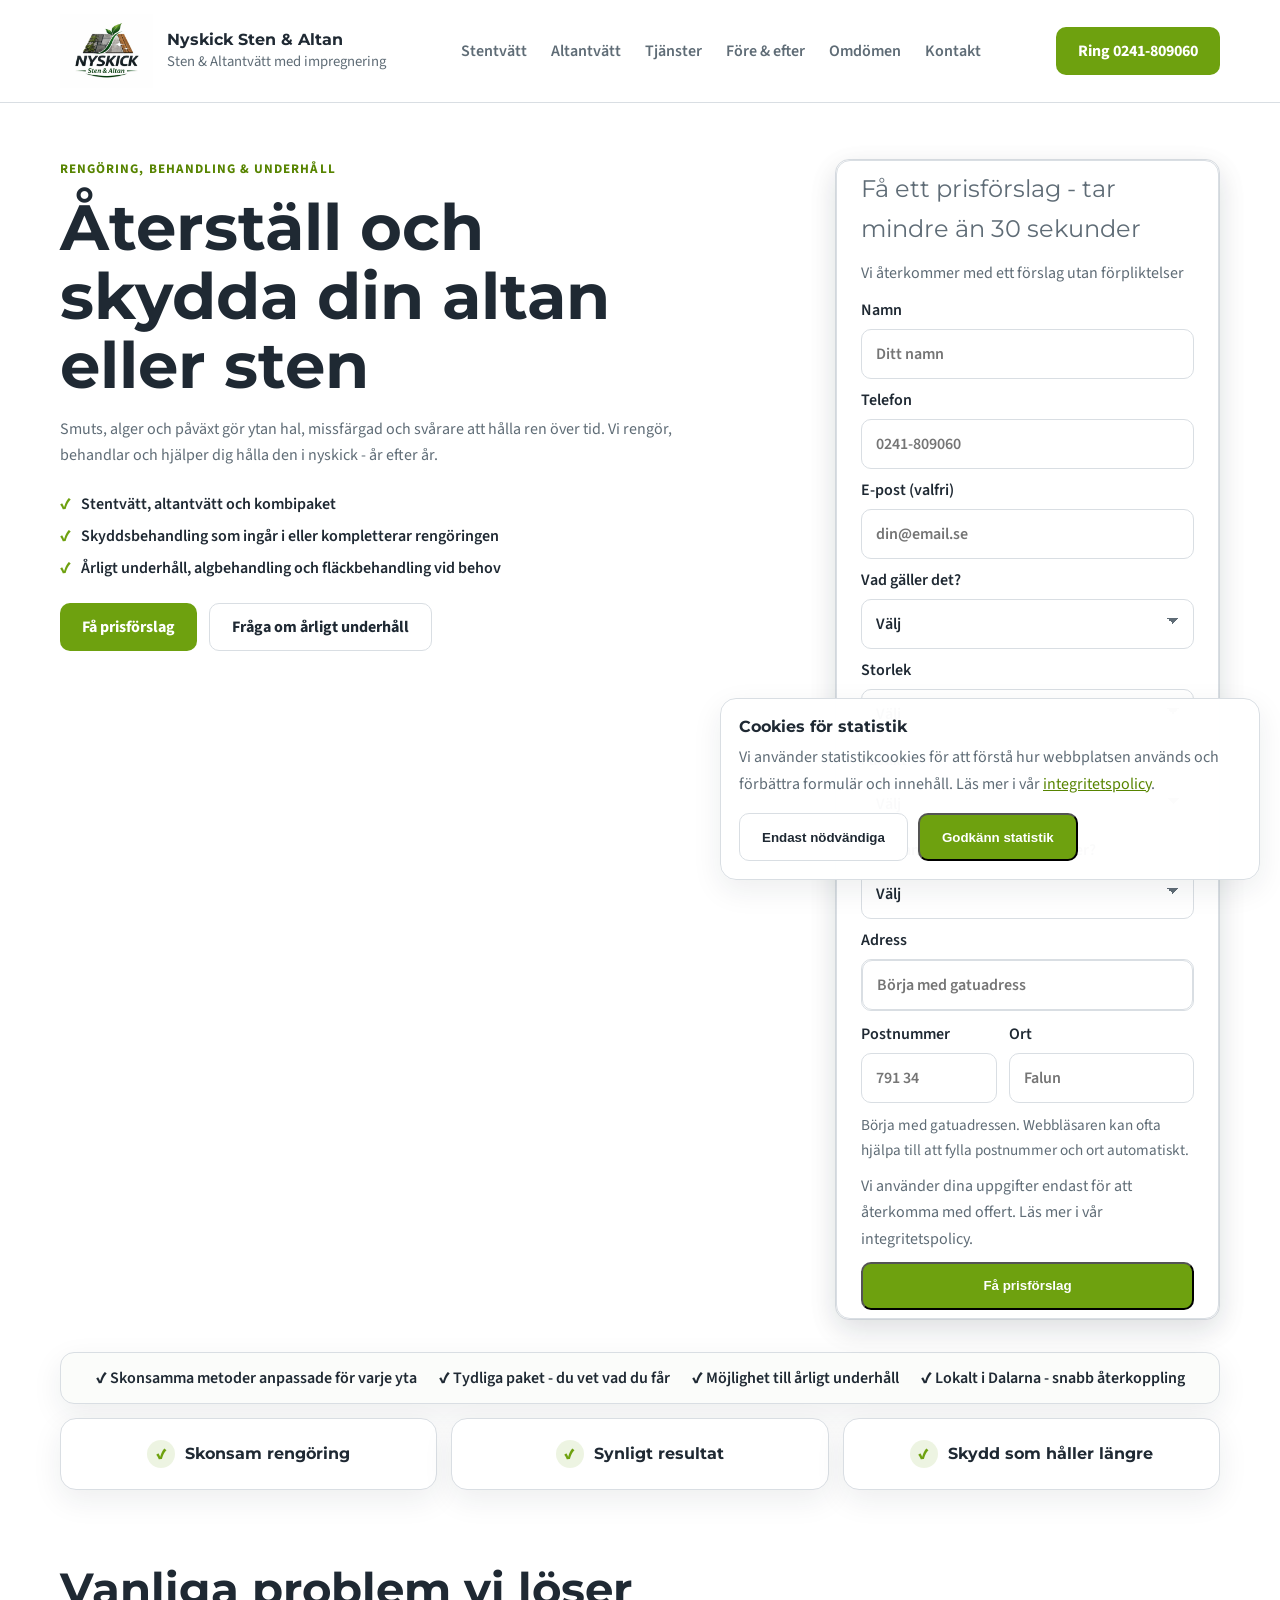
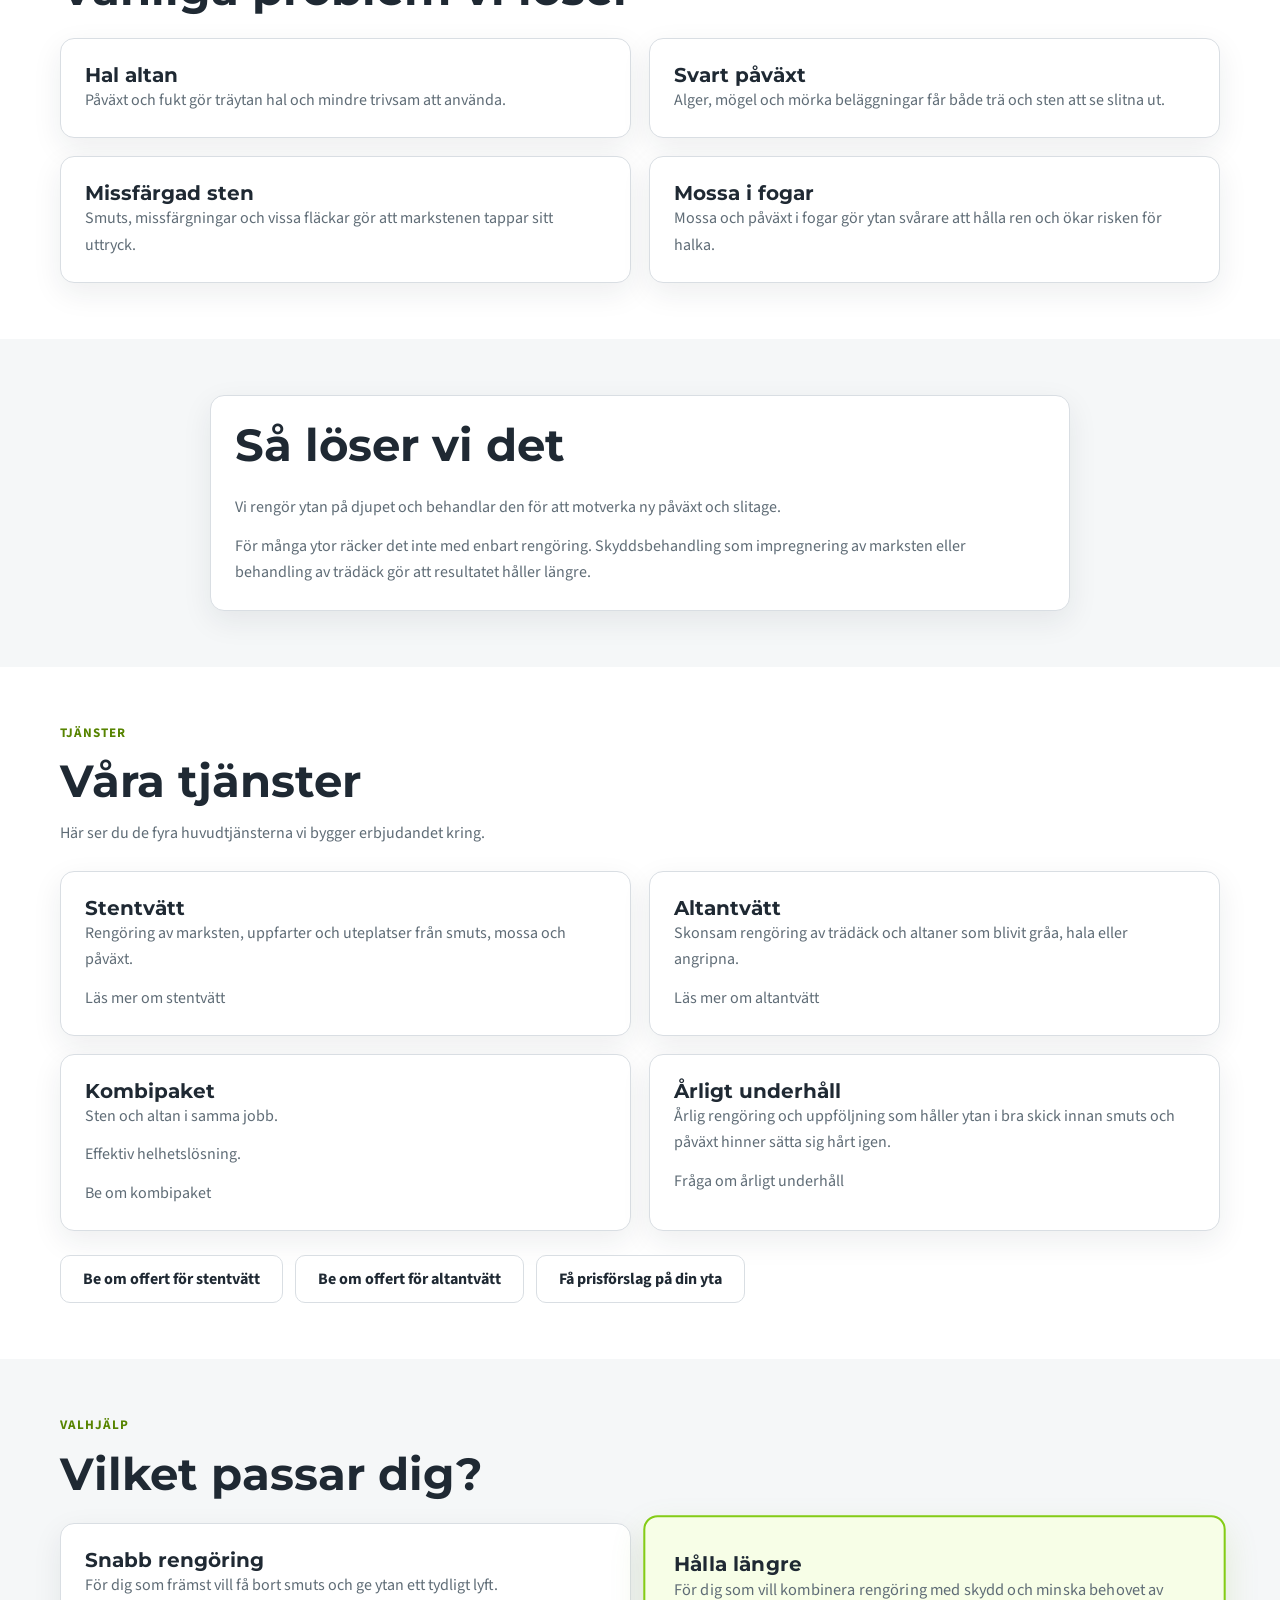
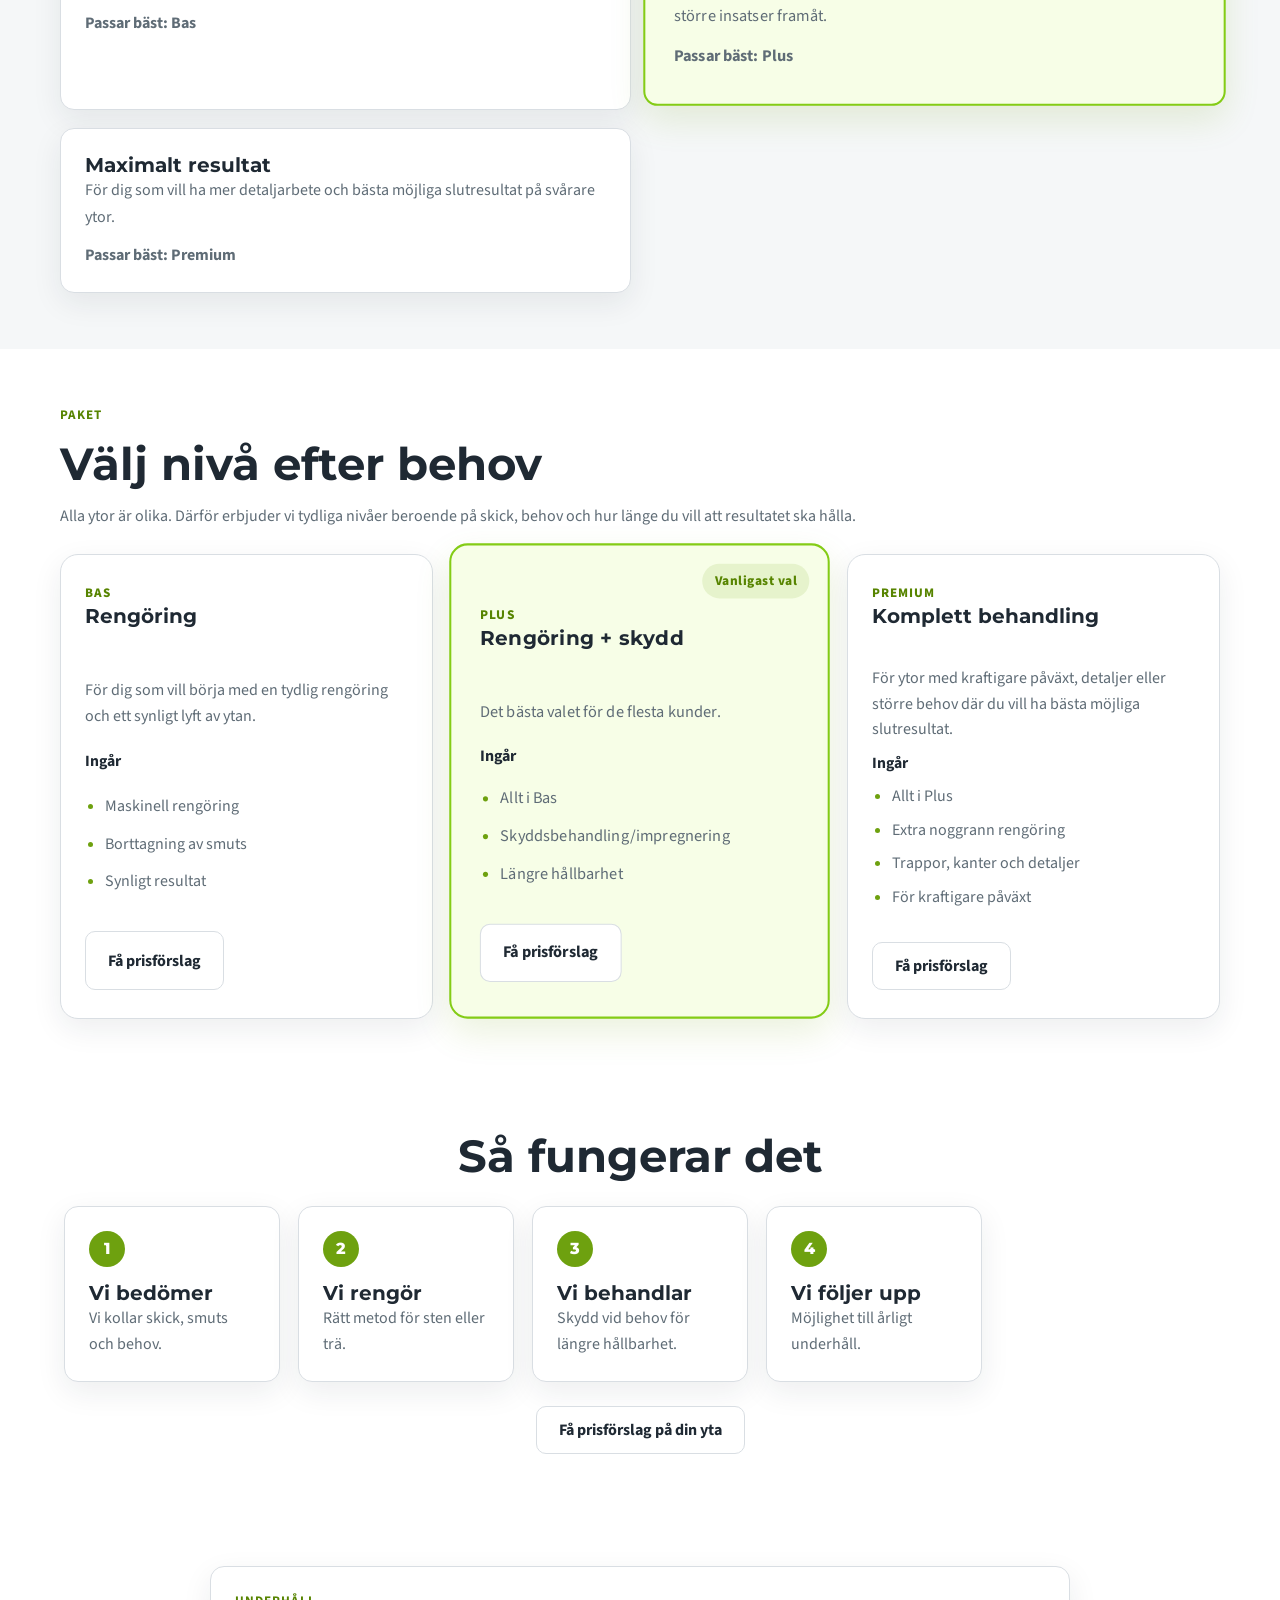
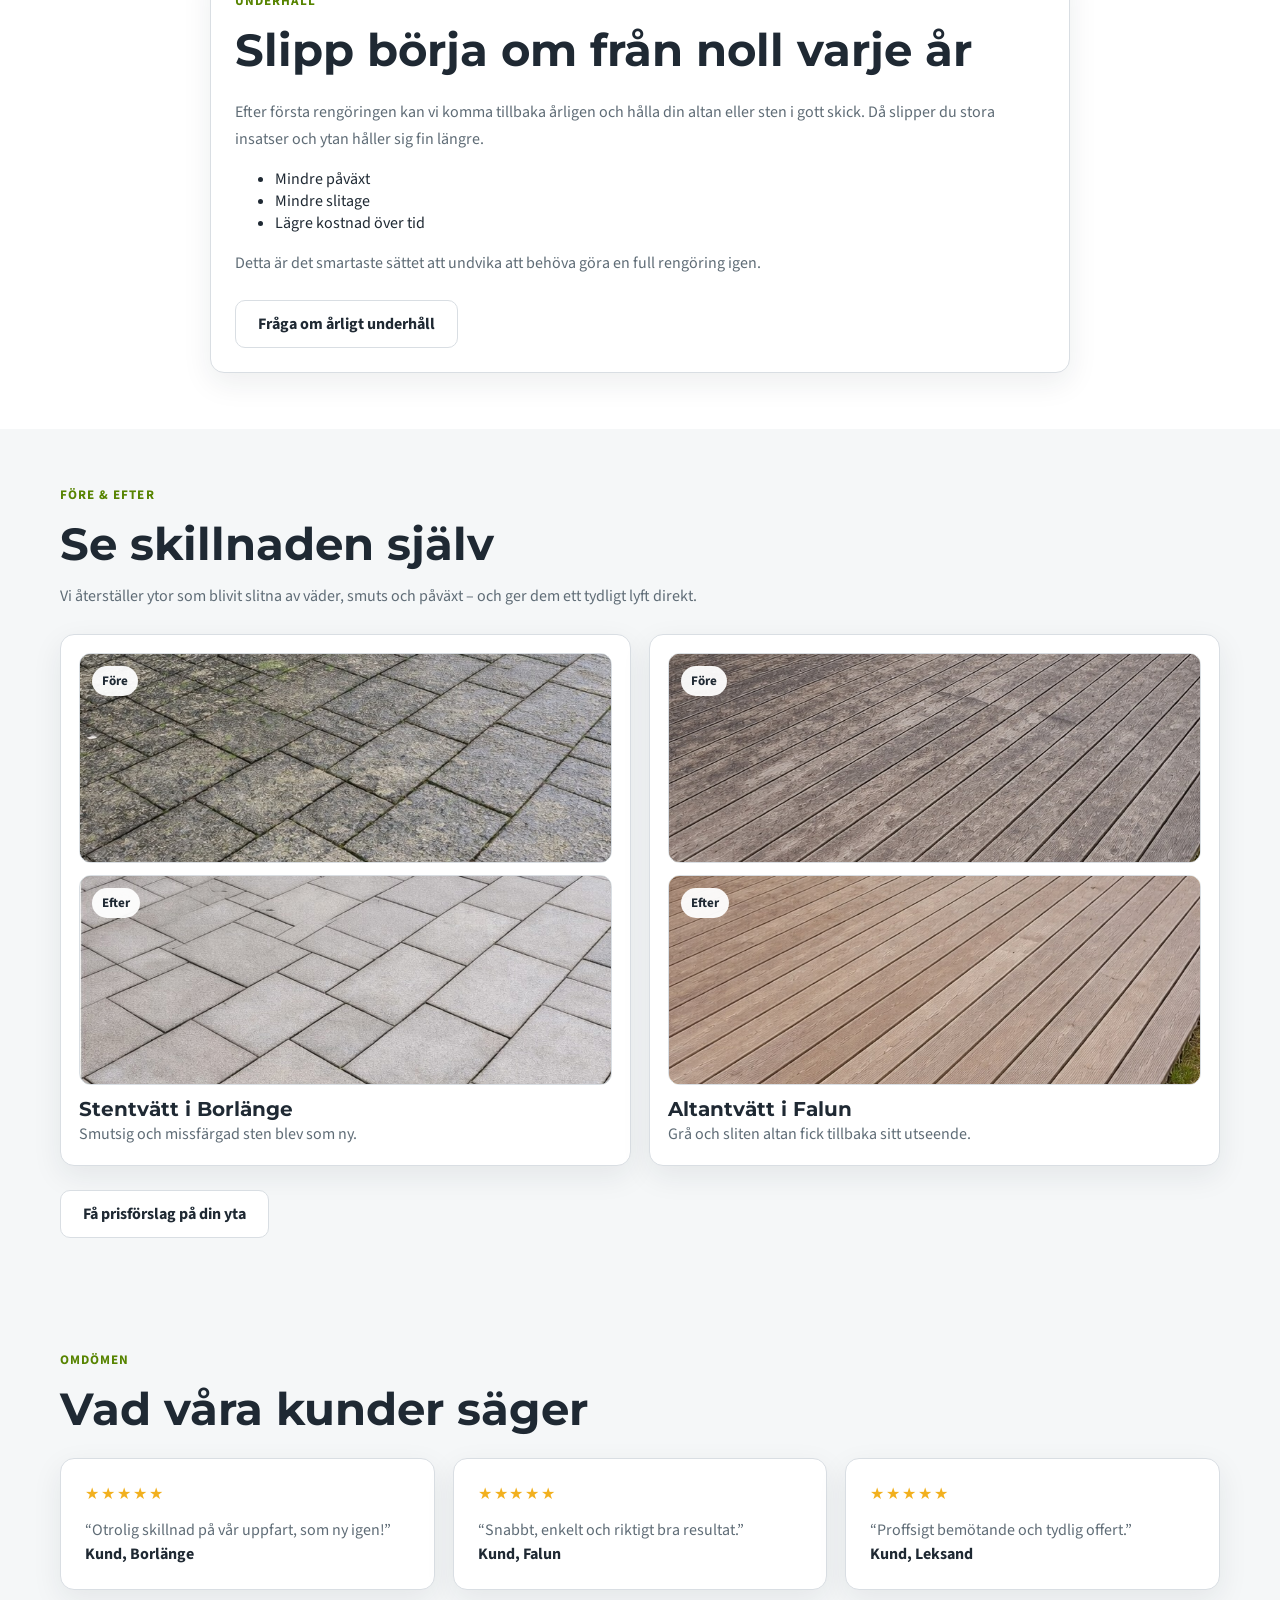
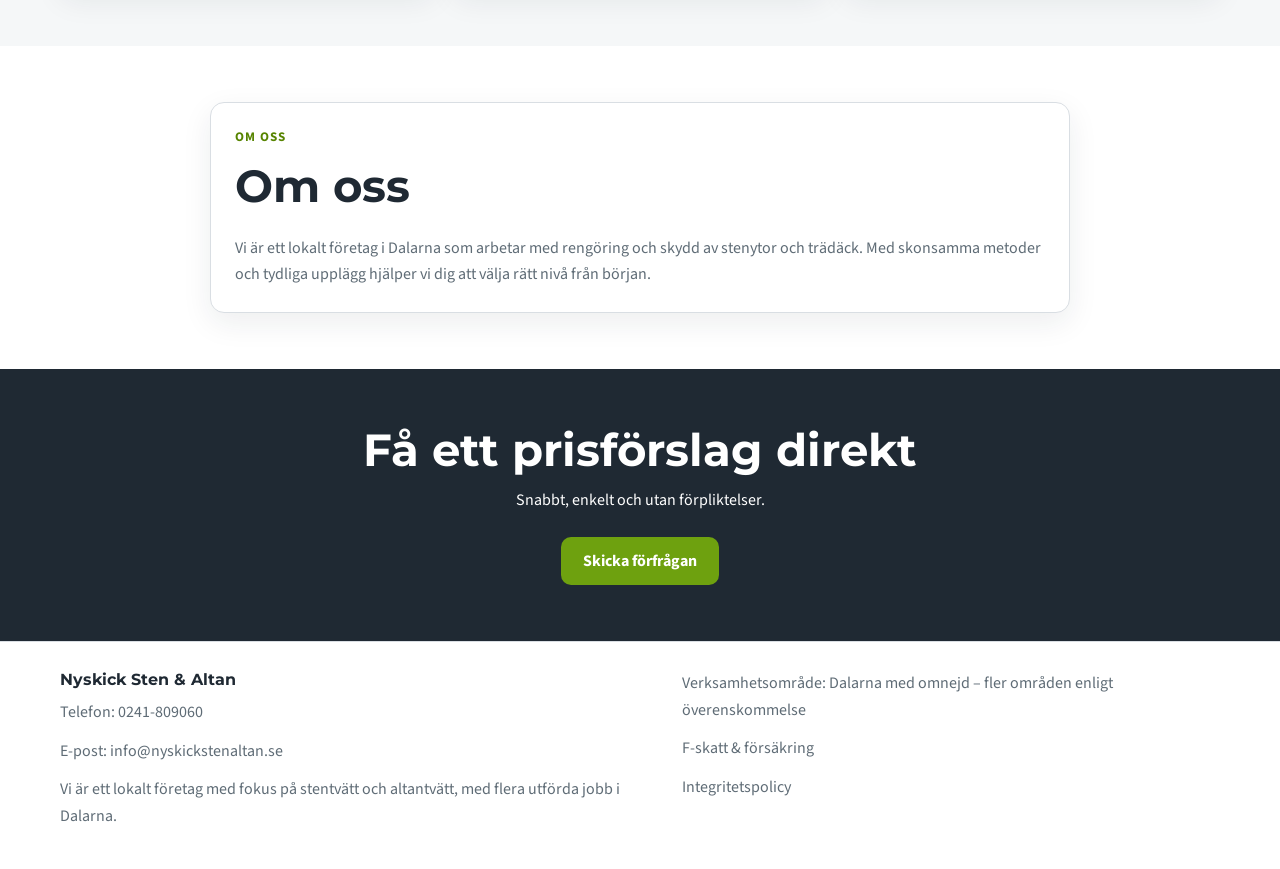
<file: index.html>
<!DOCTYPE html>
<html lang="sv">
  <head>
    <meta charset="UTF-8" />
    <meta name="viewport" content="width=device-width, initial-scale=1.0" />
    <title>Stentvätt, altantvätt och årligt underhåll | Nyskick Sten & Altan</title>
    <meta
      name="description"
      content="Stentvätt, altantvätt, tvätta marksten, tvätta trädäck, algbehandling och årligt underhåll. Vi rengör, behandlar och skyddar stenytor och trädäck med tydliga paket."
    />
    <link rel="canonical" href="https://www.nyskickstenaltan.se/" />
    <meta property="og:locale" content="sv_SE" />
    <meta property="og:type" content="website" />
    <meta property="og:site_name" content="Nyskick Sten & Altan" />
    <meta property="og:title" content="Stentvätt, altantvätt och årligt underhåll | Nyskick Sten & Altan" />
    <meta
      property="og:description"
      content="Stentvätt, altantvätt, tvätta marksten, tvätta trädäck, algbehandling och årligt underhåll. Vi rengör, behandlar och skyddar stenytor och trädäck med tydliga paket."
    />
    <meta property="og:url" content="https://www.nyskickstenaltan.se/" />
    <meta property="og:image" content="https://www.nyskickstenaltan.se/nyskick-logo.jpeg" />
    <meta name="twitter:card" content="summary_large_image" />
    <meta name="twitter:title" content="Stentvätt, altantvätt och årligt underhåll | Nyskick Sten & Altan" />
    <meta
      name="twitter:description"
      content="Stentvätt, altantvätt, tvätta marksten, tvätta trädäck, algbehandling och årligt underhåll. Vi rengör, behandlar och skyddar stenytor och trädäck med tydliga paket."
    />
    <meta name="twitter:image" content="https://www.nyskickstenaltan.se/nyskick-logo.jpeg" />
    <link rel="preconnect" href="https://fonts.googleapis.com" />
    <link rel="preconnect" href="https://fonts.gstatic.com" crossorigin />
    <link
      href="https://fonts.googleapis.com/css2?family=Montserrat:wght@500;700;800&family=Source+Sans+3:wght@400;600;700&display=swap"
      rel="stylesheet"
    />
    <link rel="icon" href="/favicon-v2.ico" type="image/x-icon" />
    <link rel="shortcut icon" href="/favicon-v2.ico" type="image/x-icon" />
    <link rel="stylesheet" href="styles.css" />
    <script type="application/ld+json">
      {
        "@context": "https://schema.org",
        "@graph": [
          {
            "@type": "LocalBusiness",
            "@id": "https://www.nyskickstenaltan.se/#business",
            "name": "Nyskick Sten & Altan",
            "url": "https://www.nyskickstenaltan.se/",
            "image": "https://www.nyskickstenaltan.se/nyskick-logo.jpeg",
            "logo": "https://www.nyskickstenaltan.se/nyskick-logo.jpeg",
            "telephone": "+46241809060",
            "email": "info@nyskickstenaltan.se",
            "priceRange": "$$",
            "address": {
              "@type": "PostalAddress",
              "addressRegion": "Dalarna",
              "addressCountry": "SE"
            },
            "areaServed": [
              { "@type": "AdministrativeArea", "name": "Dalarna" },
              { "@type": "Country", "name": "Sverige" }
            ],
            "knowsAbout": ["Stentvätt", "Altantvätt", "Impregnering", "Behandling av trädäck"]
          },
          {
            "@type": "WebSite",
            "@id": "https://www.nyskickstenaltan.se/#website",
            "url": "https://www.nyskickstenaltan.se/",
            "name": "Nyskick Sten & Altan",
            "publisher": { "@id": "https://www.nyskickstenaltan.se/#business" },
            "inLanguage": "sv-SE"
          }
        ]
      }
    </script>
    <meta name="nyskick-runtime-config" content="https://admin.nyskickstenaltan.se/public-site-config.php" />
  </head>
  <body>
    <header class="site-header">
      <div class="container header-inner">
        <a class="brand" href="#top" aria-label="Nyskick Sten & Altan startsida">
          <img class="brand-logo" src="nyskick-logo.jpeg" alt="Nyskick Sten & Altan" width="640" height="512" decoding="async" />
          <div class="brand-copy">
            <strong>Nyskick Sten & Altan</strong>
            <span>Sten & Altantvätt med impregnering</span>
          </div>
        </a>
        <button
          class="nav-toggle"
          type="button"
          aria-expanded="false"
          aria-controls="site-nav"
          aria-label="Öppna meny"
        >
          Meny
        </button>
        <nav class="site-nav" id="site-nav" aria-label="Huvudnavigering">
          <a href="/stentvatt/">Stentvätt</a>
          <a href="/altantvatt/">Altantvätt</a>
          <a href="#tjanster">Tjänster</a>
          <a href="#fore-efter">Före & efter</a>
          <a href="#omdomen">Omdömen</a>
          <a href="#offert-form">Kontakt</a>
        </nav>
        <a class="header-call" href="tel:0241809060">Ring 0241-809060</a>
      </div>
    </header>

    <main id="top">
      <section class="hero">
        <div class="container hero-grid">
          <div class="hero-copy">
            <p class="eyebrow">Rengöring, behandling & underhåll</p>
            <h1>Återställ och skydda din altan eller sten</h1>
            <p>
              Smuts, alger och påväxt gör ytan hal, missfärgad och svårare att hålla ren över tid.
              Vi rengör, behandlar och hjälper dig hålla den i nyskick - år efter år.
            </p>
            <ul class="hero-points">
              <li>Stentvätt, altantvätt och kombipaket</li>
              <li>Skyddsbehandling som ingår i eller kompletterar rengöringen</li>
              <li>Årligt underhåll, algbehandling och fläckbehandling vid behov</li>
            </ul>
            <div class="hero-actions">
              <a class="button button-primary" href="#offert-form">Få prisförslag</a>
              <a class="button button-secondary" href="#offert-form">Fråga om årligt underhåll</a>
            </div>
          </div>

          <div class="hero-card" id="offert-form">
            <div class="quote-box">
              <p class="quote-title">Få ett prisförslag - tar mindre än 30 sekunder</p>
              <p class="form-note">Vi återkommer med ett förslag utan förpliktelser</p>
              <div
                class="form-status"
                data-form-status
                hidden
                role="status"
                aria-live="polite"
              ></div>
              <form
                id="offert"
                class="contact-form"
                name="quote-request"
                method="POST"
                action="/tack/"
                netlify
                data-netlify="true"
                netlify-honeypot="website"
              >
                <input type="hidden" name="form-name" value="quote-request" />
                <input type="hidden" name="form_started" value="" />
                <input type="hidden" name="sourcePage" value="homepage" />
                <label class="hp-field" aria-hidden="true">
                  Lämna detta fält tomt
                  <input type="text" name="website" tabindex="-1" autocomplete="off" />
                </label>
                <label>
                  Namn
                  <input type="text" name="name" placeholder="Ditt namn" autocomplete="name" required />
                </label>
                <label>
                  Telefon
                  <input type="tel" name="phone" placeholder="0241-809060" autocomplete="tel" required />
                </label>
                <label>
                  E-post (valfri)
                  <input type="email" name="email" placeholder="din@email.se" autocomplete="email" />
                </label>
                <label>
                  Vad gäller det?
                  <select name="requestType" required>
                    <option value="">Välj</option>
                    <option value="Altan">Altan</option>
                    <option value="Sten">Sten</option>
                    <option value="Både">Både</option>
                  </select>
                </label>
                <label>
                  Storlek
                  <select name="surfaceSize" required>
                    <option value="">Välj</option>
                    <option value="0–20 m²">0–20 m²</option>
                    <option value="20–40 m²">20–40 m²</option>
                    <option value="40–60 m²">40–60 m²</option>
                    <option value="60+ m²">60+ m²</option>
                  </select>
                </label>
                <label>
                  Påväxt
                  <select name="growthLevel" required>
                    <option value="">Välj</option>
                    <option value="Lite">lite</option>
                    <option value="Normalt">normalt</option>
                    <option value="Mycket">mycket</option>
                  </select>
                </label>
                <label>
                  Har ytan trappor eller flera nivåer?
                  <select name="hasDetails" required>
                    <option value="">Välj</option>
                    <option value="Ja">ja</option>
                    <option value="Nej">nej</option>
                  </select>
                </label>
                <div class="address-fields">
                  <label class="address-field-street">
                    Adress
                    <div class="address-autocomplete-shell" data-address-autocomplete-shell>
                      <input
                        type="text"
                        name="serviceAddress"
                        placeholder="Börja med gatuadress"
                        autocomplete="street-address"
                        data-address-street
                        required
                      />
                    </div>
                  </label>
                  <div class="address-row">
                    <label>
                      Postnummer
                      <input
                        type="text"
                        name="servicePostalCode"
                        placeholder="791 34"
                        autocomplete="postal-code"
                        inputmode="numeric"
                        maxlength="6"
                        data-address-postcode
                        required
                      />
                    </label>
                    <label>
                      Ort
                      <input
                        type="text"
                        name="serviceCity"
                        placeholder="Falun"
                        autocomplete="address-level2"
                        data-address-city
                        required
                      />
                    </label>
                  </div>
                  <p class="form-help">Börja med gatuadressen. Webbläsaren kan ofta hjälpa till att fylla postnummer och ort automatiskt.</p>
                </div>
                <p class="form-note">Vi använder dina uppgifter endast för att återkomma med offert. Läs mer i vår <a href="integritetspolicy.html">integritetspolicy</a>.</p>
                <button class="button button-primary" type="submit">Få prisförslag</button>
              </form>
            </div>
          </div>
        </div>
      </section>

      <div class="container">
        <div class="trust-row" aria-label="Trygghetspunkter">
          <span>✔ Skonsamma metoder anpassade för varje yta</span>
          <span>✔ Tydliga paket - du vet vad du får</span>
          <span>✔ Möjlighet till årligt underhåll</span>
          <span>✔ Lokalt i Dalarna - snabb återkoppling</span>
        </div>
      </div>

      <form name="quote-request" method="POST" action="/tack/" netlify data-netlify="true" netlify-honeypot="website" hidden>
        <input type="hidden" name="form-name" value="quote-request" />
        <input type="text" name="website" />
        <input type="text" name="name" />
        <input type="tel" name="phone" />
        <input type="email" name="email" />
        <input type="text" name="requestType" />
        <input type="text" name="surfaceSize" />
        <input type="text" name="growthLevel" />
        <input type="text" name="hasDetails" />
        <input type="text" name="serviceAddress" />
        <input type="text" name="servicePostalCode" />
        <input type="text" name="serviceCity" />
        <input type="text" name="form_started" />
        <input type="text" name="sourcePage" />
      </form>

      <section class="trust-bar">
        <div class="container trust-items trust-items-wide">
          <div class="trust-item"><strong>Skonsam rengöring</strong></div>
          <div class="trust-item"><strong>Synligt resultat</strong></div>
          <div class="trust-item"><strong>Skydd som håller längre</strong></div>
        </div>
      </section>

      <section class="section">
        <div class="container">
          <div class="section-heading">
            <h2>Vanliga problem vi löser</h2>
          </div>
          <div class="option-grid">
            <article class="service-card">
              <h3>Hal altan</h3>
              <p>Påväxt och fukt gör träytan hal och mindre trivsam att använda.</p>
            </article>
            <article class="service-card">
              <h3>Svart påväxt</h3>
              <p>Alger, mögel och mörka beläggningar får både trä och sten att se slitna ut.</p>
            </article>
            <article class="service-card">
              <h3>Missfärgad sten</h3>
              <p>Smuts, missfärgningar och vissa fläckar gör att markstenen tappar sitt uttryck.</p>
            </article>
            <article class="service-card">
              <h3>Mossa i fogar</h3>
              <p>Mossa och påväxt i fogar gör ytan svårare att hålla ren och ökar risken för halka.</p>
            </article>
          </div>
        </div>
      </section>

      <section class="section section-gray">
        <div class="container text-block">
          <div class="section-heading">
            <h2>Så löser vi det</h2>
          </div>
          <p>Vi rengör ytan på djupet och behandlar den för att motverka ny påväxt och slitage.</p>
          <p>För många ytor räcker det inte med enbart rengöring. Skyddsbehandling som impregnering av marksten eller behandling av trädäck gör att resultatet håller längre.</p>
        </div>
      </section>

      <section class="section" id="tjanster">
        <div class="container">
          <div class="section-heading">
            <p class="eyebrow">Tjänster</p>
            <h2>Våra tjänster</h2>
            <p>Här ser du de fyra huvudtjänsterna vi bygger erbjudandet kring.</p>
          </div>
          <div class="option-grid">
            <article class="service-card">
              <h3>Stentvätt</h3>
              <p>Rengöring av marksten, uppfarter och uteplatser från smuts, mossa och påväxt.</p>
              <p><a href="/stentvatt/">Läs mer om stentvätt</a></p>
            </article>
            <article class="service-card">
              <h3>Altantvätt</h3>
              <p>Skonsam rengöring av trädäck och altaner som blivit gråa, hala eller angripna.</p>
              <p><a href="/altantvatt/">Läs mer om altantvätt</a></p>
            </article>
            <article class="service-card">
              <h3>Kombipaket</h3>
              <p>Sten och altan i samma jobb.</p>
              <p>Effektiv helhetslösning.</p>
              <p><a href="#offert-form">Be om kombipaket</a></p>
            </article>
            <article class="service-card">
              <h3>Årligt underhåll</h3>
              <p>Årlig rengöring och uppföljning som håller ytan i bra skick innan smuts och påväxt hinner sätta sig hårt igen.</p>
              <p><a href="#offert-form">Fråga om årligt underhåll</a></p>
            </article>
          </div>
          <div class="section-actions">
            <a class="button button-secondary" href="#offert-form">Be om offert för stentvätt</a>
            <a class="button button-secondary" href="#offert-form">Be om offert för altantvätt</a>
            <a class="button button-secondary" href="#offert-form">Få prisförslag på din yta</a>
          </div>
        </div>
      </section>

      <section class="section section-gray">
        <div class="container">
          <div class="section-heading">
            <p class="eyebrow">Valhjälp</p>
            <h2>Vilket passar dig?</h2>
          </div>
          <div class="option-grid">
            <article class="service-card">
              <h3>Snabb rengöring</h3>
              <p>För dig som främst vill få bort smuts och ge ytan ett tydligt lyft.</p>
              <p><strong>Passar bäst: Bas</strong></p>
            </article>
            <article class="service-card package-card-featured">
              <h3>Hålla längre</h3>
              <p>För dig som vill kombinera rengöring med skydd och minska behovet av större insatser framåt.</p>
              <p><strong>Passar bäst: Plus</strong></p>
            </article>
            <article class="service-card">
              <h3>Maximalt resultat</h3>
              <p>För dig som vill ha mer detaljarbete och bästa möjliga slutresultat på svårare ytor.</p>
              <p><strong>Passar bäst: Premium</strong></p>
            </article>
          </div>
        </div>
      </section>

      <section class="section">
        <div class="container">
          <div class="section-heading">
            <p class="eyebrow">Paket</p>
            <h2>Välj nivå efter behov</h2>
            <p>Alla ytor är olika. Därför erbjuder vi tydliga nivåer beroende på skick, behov och hur länge du vill att resultatet ska hålla.</p>
          </div>
          <div class="packages-grid">
            <article class="package-card">
              <div class="package-head">
                <p class="package-kicker">BAS</p>
                <h3>Rengöring</h3>
              </div>
              <p class="package-intro">För dig som vill börja med en tydlig rengöring och ett synligt lyft av ytan.</p>
              <p class="package-label">Ingår</p>
              <ul class="package-list">
                <li>Maskinell rengöring</li>
                <li>Borttagning av smuts</li>
                <li>Synligt resultat</li>
              </ul>
              <div class="section-actions">
                <a class="button button-secondary" href="#offert-form">Få prisförslag</a>
              </div>
            </article>

            <article class="package-card package-card-featured">
              <div class="package-badge">Vanligast val</div>
              <div class="package-head">
                <p class="package-kicker">PLUS</p>
                <h3>Rengöring + skydd</h3>
              </div>
              <p class="package-intro">Det bästa valet för de flesta kunder.</p>
              <p class="package-label">Ingår</p>
              <ul class="package-list">
                <li>Allt i Bas</li>
                <li>Skyddsbehandling/impregnering</li>
                <li>Längre hållbarhet</li>
              </ul>
              <div class="section-actions">
                <a class="button button-secondary" href="#offert-form">Få prisförslag</a>
              </div>
            </article>

            <article class="package-card">
              <div class="package-head">
                <p class="package-kicker">PREMIUM</p>
                <h3>Komplett behandling</h3>
              </div>
              <p class="package-intro">För ytor med kraftigare påväxt, detaljer eller större behov där du vill ha bästa möjliga slutresultat.</p>
              <p class="package-label">Ingår</p>
              <ul class="package-list">
                <li>Allt i Plus</li>
                <li>Extra noggrann rengöring</li>
                <li>Trappor, kanter och detaljer</li>
                <li>För kraftigare påväxt</li>
              </ul>
              <div class="section-actions">
                <a class="button button-secondary" href="#offert-form">Få prisförslag</a>
              </div>
            </article>
          </div>
        </div>
      </section>

      <section class="section">
        <div class="container process-container">
          <div class="section-heading section-heading-center">
            <h2>Så fungerar det</h2>
          </div>
          <div class="why-grid">
            <article class="process-card why-card">
              <span>1</span>
              <h3>Vi bedömer</h3>
              <p>Vi kollar skick, smuts och behov.</p>
            </article>
            <article class="process-card why-card">
              <span>2</span>
              <h3>Vi rengör</h3>
              <p>Rätt metod för sten eller trä.</p>
            </article>
            <article class="process-card why-card">
              <span>3</span>
              <h3>Vi behandlar</h3>
              <p>Skydd vid behov för längre hållbarhet.</p>
            </article>
            <article class="process-card why-card">
              <span>4</span>
              <h3>Vi följer upp</h3>
              <p>Möjlighet till årligt underhåll.</p>
            </article>
          </div>
          <div class="section-actions process-actions process-actions-centered">
            <a class="button button-secondary" href="#offert-form">Få prisförslag på din yta</a>
          </div>
        </div>
      </section>

      <section class="section">
        <div class="container text-block">
          <div class="section-heading">
            <p class="eyebrow">Underhåll</p>
            <h2>Slipp börja om från noll varje år</h2>
          </div>
          <p>
            Efter första rengöringen kan vi komma tillbaka årligen och hålla din altan eller sten i
            gott skick. Då slipper du stora insatser och ytan håller sig fin längre.
          </p>
          <ul class="feature-list">
            <li>Mindre påväxt</li>
            <li>Mindre slitage</li>
            <li>Lägre kostnad över tid</li>
          </ul>
          <p>Detta är det smartaste sättet att undvika att behöva göra en full rengöring igen.</p>
          <div class="section-actions">
            <a class="button button-secondary" href="#offert-form">Fråga om årligt underhåll</a>
          </div>
        </div>
      </section>

      <section class="section section-gray" id="fore-efter">
        <div class="container">
          <div class="section-heading">
            <p class="eyebrow">Före & efter</p>
            <h2>Se skillnaden själv</h2>
            <p>Vi återställer ytor som blivit slitna av väder, smuts och påväxt – och ger dem ett tydligt lyft direkt.</p>
          </div>
          <div class="before-after-grid">
            <article class="before-after-card">
              <div class="comparison comparison-before">
                <img src="stentvatt-borlange-fore.jpg" alt="Stentvätt i Borlänge före rengöring" width="761" height="1024" loading="lazy" decoding="async" />
                <span>Före</span>
              </div>
              <div class="comparison comparison-after">
                <img src="stentvatt-borlange-efter.jpg" alt="Stentvätt i Borlänge efter rengöring" width="761" height="1022" loading="lazy" decoding="async" />
                <span>Efter</span>
              </div>
              <h3>Stentvätt i Borlänge</h3>
              <p>Smutsig och missfärgad sten blev som ny.</p>
            </article>
            <article class="before-after-card">
              <div class="comparison comparison-before wood-before">
                <img src="altantvatt-falun-fore.jpg" alt="Altantvätt i Falun före rengöring" width="753" height="1022" loading="lazy" decoding="async" />
                <span>Före</span>
              </div>
              <div class="comparison comparison-after wood-after">
                <img src="altantvatt-falun-efter.jpg" alt="Altantvätt i Falun efter rengöring" width="753" height="1021" loading="lazy" decoding="async" />
                <span>Efter</span>
              </div>
              <h3>Altantvätt i Falun</h3>
              <p>Grå och sliten altan fick tillbaka sitt utseende.</p>
            </article>
          </div>
          <div class="section-actions">
            <a class="button button-secondary" href="#offert-form">Få prisförslag på din yta</a>
          </div>
        </div>
      </section>

      <section class="section section-gray" id="omdomen">
        <div class="container">
          <div class="section-heading">
            <p class="eyebrow">Omdömen</p>
            <h2>Vad våra kunder säger</h2>
          </div>
          <div class="reviews-grid">
            <article class="review-card">
              <div class="stars">★★★★★</div>
              <p>“Otrolig skillnad på vår uppfart, som ny igen!”</p>
              <strong>Kund, Borlänge</strong>
            </article>
            <article class="review-card">
              <div class="stars">★★★★★</div>
              <p>“Snabbt, enkelt och riktigt bra resultat.”</p>
              <strong>Kund, Falun</strong>
            </article>
            <article class="review-card">
              <div class="stars">★★★★★</div>
              <p>“Proffsigt bemötande och tydlig offert.”</p>
              <strong>Kund, Leksand</strong>
            </article>
          </div>
        </div>
      </section>

      <section class="section" id="om-oss">
        <div class="container text-block">
          <div class="section-heading">
            <p class="eyebrow">Om oss</p>
            <h2>Om oss</h2>
          </div>
          <p>
            Vi är ett lokalt företag i Dalarna som arbetar med rengöring och skydd av stenytor och trädäck.
            Med skonsamma metoder och tydliga upplägg hjälper vi dig att välja rätt nivå från början.
          </p>
        </div>
      </section>

    </main>
    <section class="section section-dark">
      <div class="container text-center">
        <h2>Få ett prisförslag direkt</h2>
        <p>Snabbt, enkelt och utan förpliktelser.</p>
        <a class="button button-primary" href="#offert-form">Skicka förfrågan</a>
      </div>
    </section>

    <footer class="site-footer">
      <div class="container footer-inner">
        <div>
          <strong>Nyskick Sten & Altan</strong>
          <p>Telefon: <a href="tel:0241809060">0241-809060</a></p>
          <p>E-post: <a href="mailto:info@nyskickstenaltan.se">info@nyskickstenaltan.se</a></p>
          <p>Vi är ett lokalt företag med fokus på stentvätt och altantvätt, med flera utförda jobb i Dalarna.</p>
        </div>
        <div>
          <p>Verksamhetsområde: Dalarna med omnejd – fler områden enligt överenskommelse</p>
          <p>F-skatt & försäkring</p>
          <p><a href="integritetspolicy.html">Integritetspolicy</a></p>
        </div>
      </div>
    </footer>

    <script src="script.js"></script>
  </body>
</html>
</file>
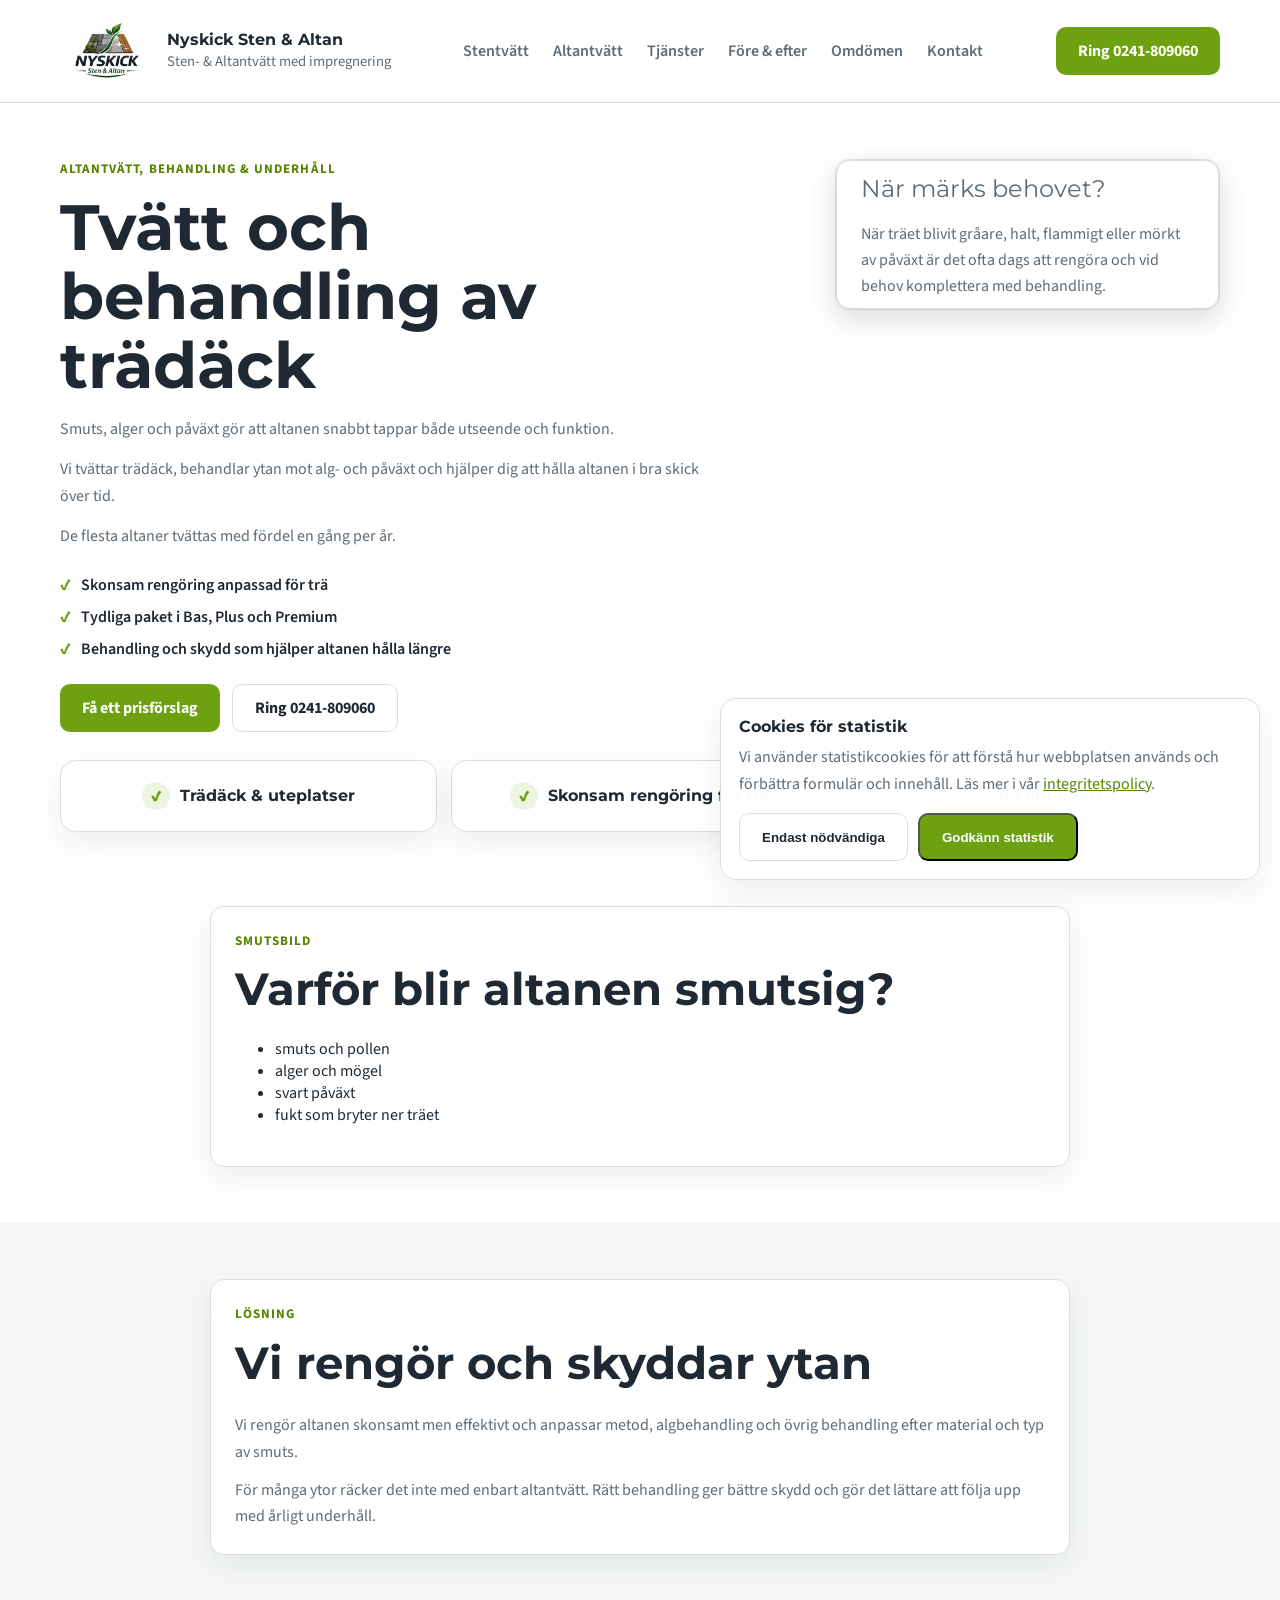
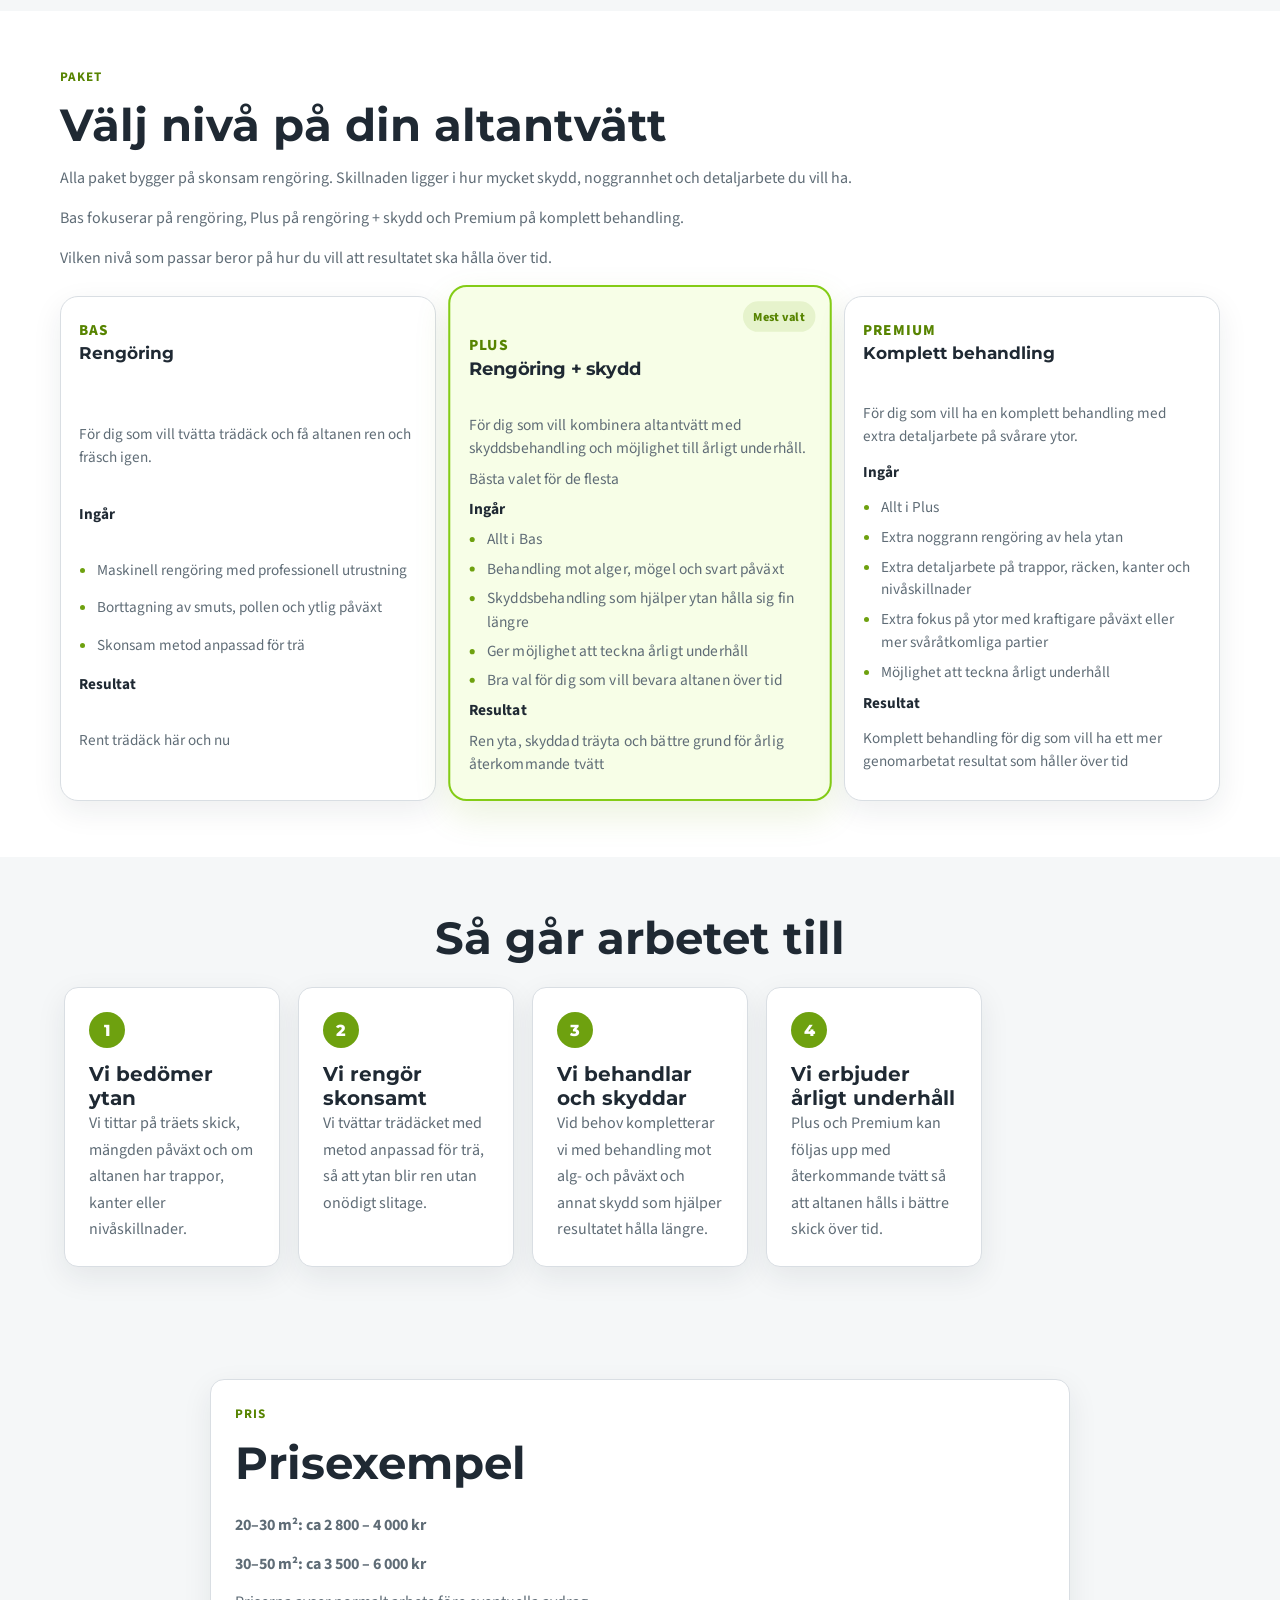
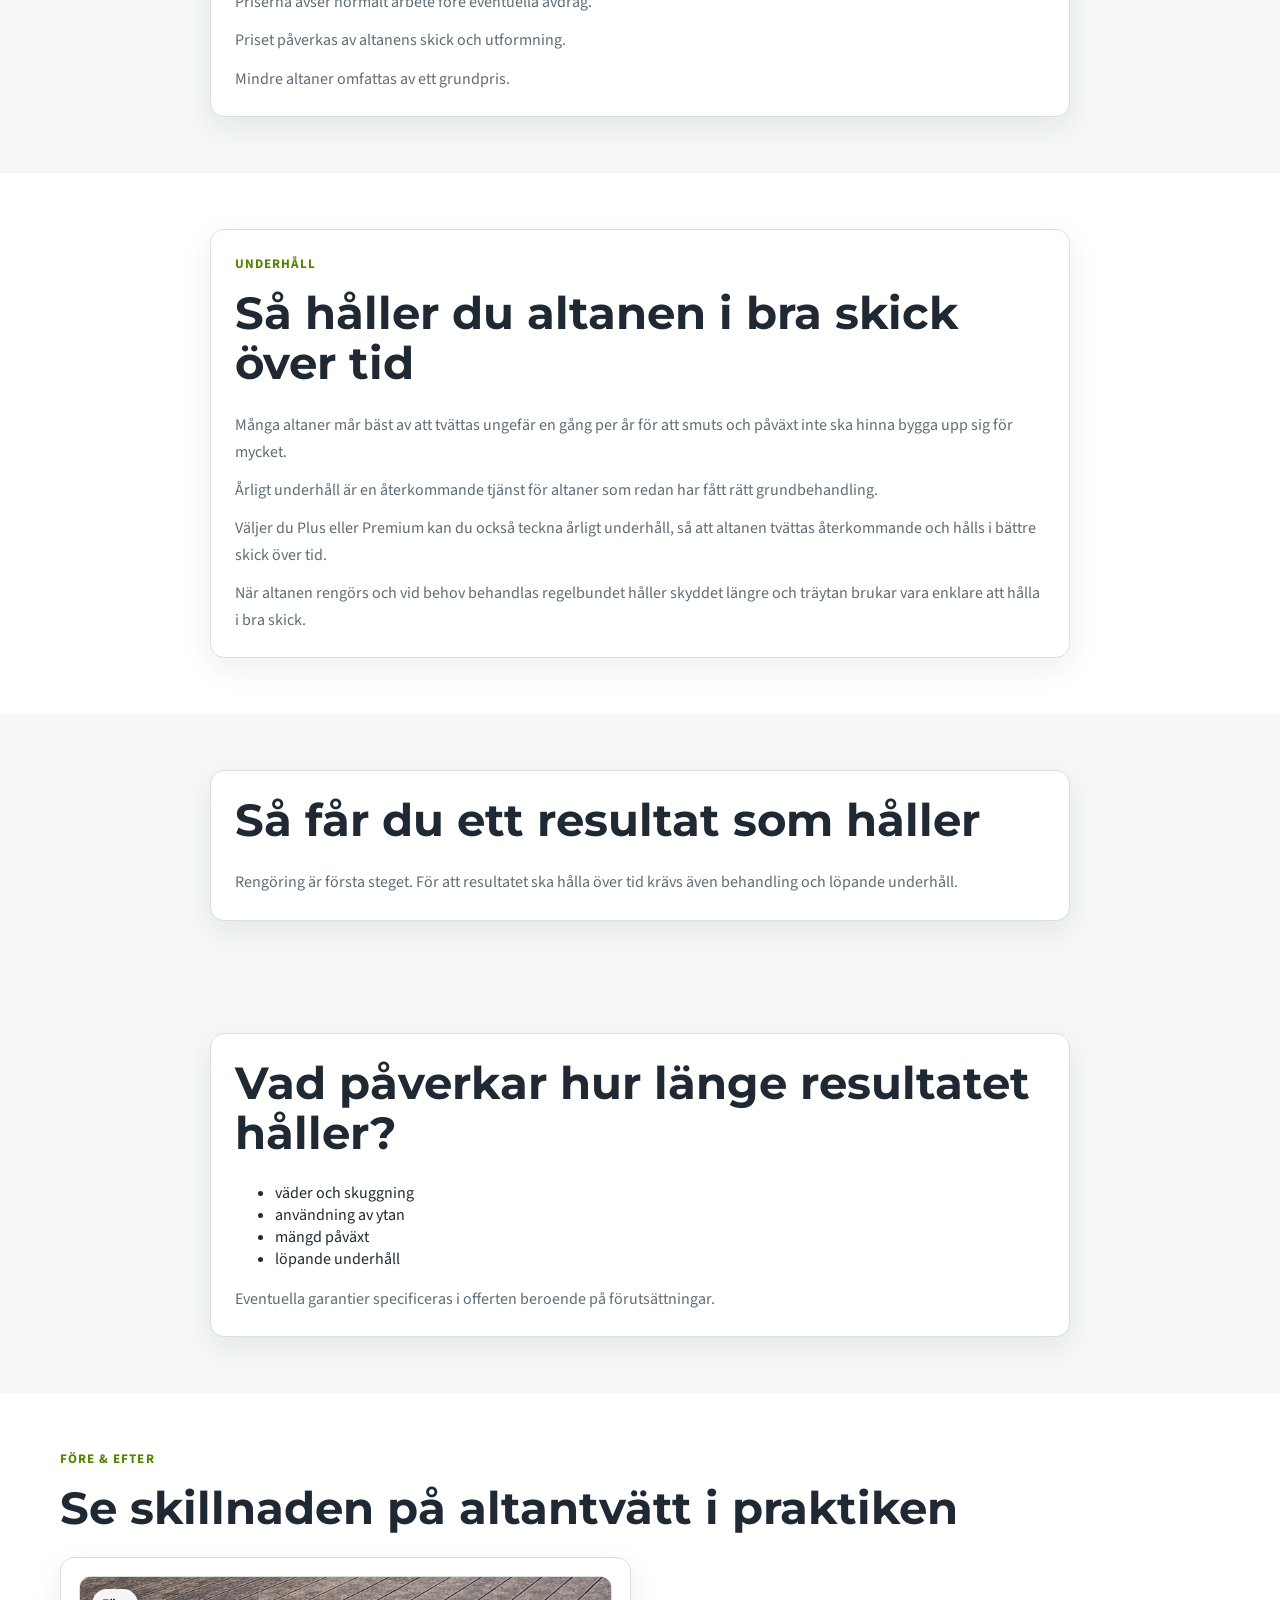
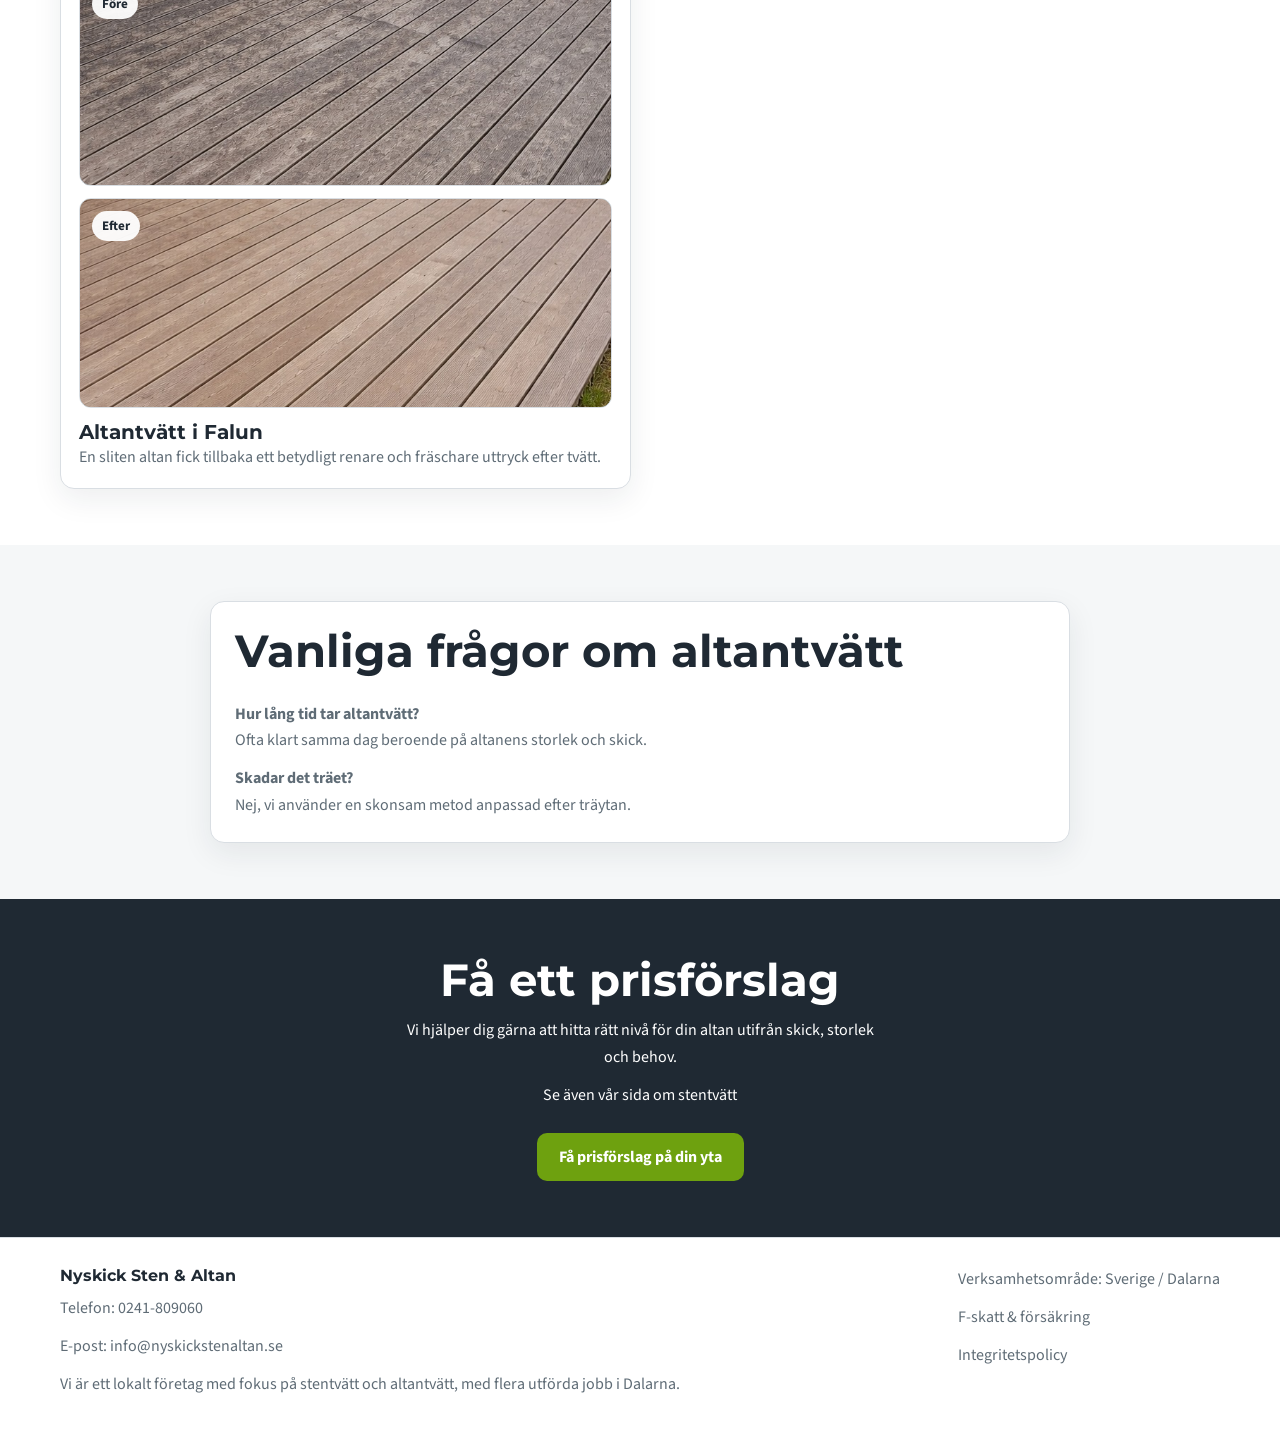
<file: altantvatt/index.html>
<!DOCTYPE html>
<html lang="sv">
  <head>
    <meta charset="UTF-8" />
    <meta name="viewport" content="width=device-width, initial-scale=1.0" />
    <title>Altantvätt | Tvätta trädäck, algbehandling och årligt underhåll</title>
    <meta
      name="description"
      content="Altantvätt för dig som vill tvätta trädäck, få bort alger och påväxt och välja rätt behandling. Tydliga paket i Bas, Plus och Premium samt möjlighet till årligt underhåll."
    />
    <link rel="canonical" href="https://www.nyskickstenaltan.se/altantvatt/" />
    <meta property="og:locale" content="sv_SE" />
    <meta property="og:type" content="website" />
    <meta property="og:site_name" content="Nyskick Sten & Altan" />
    <meta property="og:title" content="Altantvätt | Tvätta trädäck, algbehandling och årligt underhåll" />
    <meta
      property="og:description"
      content="Altantvätt för dig som vill tvätta trädäck, få bort alger och påväxt och välja rätt behandling. Tydliga paket i Bas, Plus och Premium samt möjlighet till årligt underhåll."
    />
    <meta property="og:url" content="https://www.nyskickstenaltan.se/altantvatt/" />
    <meta property="og:image" content="https://www.nyskickstenaltan.se/altantvatt-falun-efter.jpg" />
    <meta name="twitter:card" content="summary_large_image" />
    <meta name="twitter:title" content="Altantvätt | Tvätta trädäck, algbehandling och årligt underhåll" />
    <meta
      name="twitter:description"
      content="Altantvätt för dig som vill tvätta trädäck, få bort alger och påväxt och välja rätt behandling. Tydliga paket i Bas, Plus och Premium samt möjlighet till årligt underhåll."
    />
    <meta name="twitter:image" content="https://www.nyskickstenaltan.se/altantvatt-falun-efter.jpg" />
    <link rel="icon" href="/favicon-v2.ico" type="image/x-icon" />
    <link rel="shortcut icon" href="/favicon-v2.ico" type="image/x-icon" />
    <link rel="preconnect" href="https://fonts.googleapis.com" />
    <link rel="preconnect" href="https://fonts.gstatic.com" crossorigin />
    <link
      href="https://fonts.googleapis.com/css2?family=Montserrat:wght@500;700;800&family=Source+Sans+3:wght@400;600;700&display=swap"
      rel="stylesheet"
    />
    <meta name="nyskick-runtime-config" content="https://admin.nyskickstenaltan.se/public-site-config.php" />
    <link rel="stylesheet" href="../styles.css" />
    <script type="application/ld+json">
      {
        "@context": "https://schema.org",
        "@graph": [
          {
            "@type": "Service",
            "@id": "https://www.nyskickstenaltan.se/altantvatt/#service",
            "name": "Altantvätt och behandling av trädäck",
            "serviceType": "Altantvätt",
            "provider": {
              "@type": "LocalBusiness",
              "@id": "https://www.nyskickstenaltan.se/#business",
              "name": "Nyskick Sten & Altan",
              "url": "https://www.nyskickstenaltan.se/",
              "image": "https://www.nyskickstenaltan.se/nyskick-logo.jpeg",
              "telephone": "+46241809060",
              "priceRange": "$$",
              "address": {
                "@type": "PostalAddress",
                "addressRegion": "Dalarna",
                "addressCountry": "SE"
              }
            },
            "areaServed": [
              { "@type": "AdministrativeArea", "name": "Dalarna" },
              { "@type": "Country", "name": "Sverige" }
            ],
            "url": "https://www.nyskickstenaltan.se/altantvatt/",
            "description": "Altantvätt och behandling av trädäck med tydliga paket i Bas, Plus och Premium samt möjlighet till årligt underhåll.",
            "offers": { "@type": "Offer", "priceCurrency": "SEK" }
          },
          {
            "@type": "BreadcrumbList",
            "@id": "https://www.nyskickstenaltan.se/altantvatt/#breadcrumb",
            "itemListElement": [
              { "@type": "ListItem", "position": 1, "name": "Startsida", "item": "https://www.nyskickstenaltan.se/" },
              { "@type": "ListItem", "position": 2, "name": "Altantvätt", "item": "https://www.nyskickstenaltan.se/altantvatt/" }
            ]
          }
        ]
      }
    </script>
  </head>
  <body>
    <header class="site-header">
      <div class="container header-inner">
        <a class="brand" href="../index.html" aria-label="Nyskick Sten & Altan startsida">
          <img class="brand-logo" src="../nyskick-logo.jpeg" alt="Nyskick Sten & Altan" width="640" height="512" decoding="async" />
          <div class="brand-copy">
            <strong>Nyskick Sten & Altan</strong>
            <span>Sten- & Altantvätt med impregnering</span>
          </div>
        </a>
        <button
          class="nav-toggle"
          type="button"
          aria-expanded="false"
          aria-controls="site-nav"
          aria-label="Öppna meny"
        >
          Meny
        </button>
        <nav class="site-nav" id="site-nav" aria-label="Huvudnavigering">
          <a href="/stentvatt/">Stentvätt</a>
          <a href="/altantvatt/">Altantvätt</a>
          <a href="../index.html#tjanster">Tjänster</a>
          <a href="../index.html#fore-efter">Före & efter</a>
          <a href="../index.html#omdomen">Omdömen</a>
          <a href="../index.html#offert-form">Kontakt</a>
        </nav>
        <a class="header-call" href="tel:0241809060">Ring 0241-809060</a>
      </div>
    </header>

    <main>
      <section class="hero">
        <div class="container hero-grid">
          <div class="hero-copy">
            <p class="eyebrow">Altantvätt, behandling & underhåll</p>
            <h1>Tvätt och behandling av trädäck</h1>
            <p>
              Smuts, alger och påväxt gör att altanen snabbt tappar både utseende och funktion.
            </p>
            <p>
              Vi tvättar trädäck, behandlar ytan mot alg- och påväxt och hjälper dig att hålla altanen i bra skick över tid.
            </p>
            <p>De flesta altaner tvättas med fördel en gång per år.</p>
            <ul class="hero-points">
              <li>Skonsam rengöring anpassad för trä</li>
              <li>Tydliga paket i Bas, Plus och Premium</li>
              <li>Behandling och skydd som hjälper altanen hålla längre</li>
            </ul>
            <div class="hero-actions">
              <a class="button button-primary" href="#paket">Få ett prisförslag</a>
              <a class="button button-secondary" href="tel:0241809060">Ring 0241-809060</a>
            </div>
          </div>

          <div class="hero-card">
            <div class="quote-box">
              <p class="quote-title">När märks behovet?</p>
              <p>
                När träet blivit gråare, halt, flammigt eller mörkt av påväxt är det ofta dags att
                rengöra och vid behov komplettera med behandling.
              </p>
            </div>
          </div>
        </div>
      </section>

      <section class="trust-bar">
        <div class="container trust-items trust-items-wide">
          <div class="trust-item"><strong>Trädäck & uteplatser</strong></div>
          <div class="trust-item"><strong>Skonsam rengöring för trä</strong></div>
          <div class="trust-item"><strong>Be om offert</strong></div>
        </div>
      </section>

      <section class="section">
        <div class="container text-block">
          <div class="section-heading">
            <p class="eyebrow">Smutsbild</p>
            <h2>Varför blir altanen smutsig?</h2>
          </div>
          <ul class="feature-list">
            <li>smuts och pollen</li>
            <li>alger och mögel</li>
            <li>svart påväxt</li>
            <li>fukt som bryter ner träet</li>
          </ul>
        </div>
      </section>

      <section class="section section-gray">
        <div class="container text-block">
          <div class="section-heading">
            <p class="eyebrow">Lösning</p>
            <h2>Vi rengör och skyddar ytan</h2>
          </div>
          <p>
            Vi rengör altanen skonsamt men effektivt och anpassar metod, algbehandling och övrig behandling efter material och typ av smuts.
          </p>
          <p>
            För många ytor räcker det inte med enbart altantvätt. Rätt behandling ger bättre skydd och gör det lättare att följa upp med årligt underhåll.
          </p>
        </div>
      </section>

      <section class="section" id="paket">
        <div class="container">
          <div class="section-heading">
            <p class="eyebrow">Paket</p>
            <h2>Välj nivå på din altantvätt</h2>
            <p>
              Alla paket bygger på skonsam rengöring. Skillnaden ligger i hur mycket skydd,
              noggrannhet och detaljarbete du vill ha.
            </p>
            <p>Bas fokuserar på rengöring, Plus på rengöring + skydd och Premium på komplett behandling.</p>
            <p>Vilken nivå som passar beror på hur du vill att resultatet ska hålla över tid.</p>
          </div>
          <div class="packages-grid packages-grid-deck">
            <article class="package-card">
              <div class="package-head">
                <p class="package-kicker">BAS</p>
                <h3>Rengöring</h3>
              </div>
              <p class="package-intro">För dig som vill tvätta trädäck och få altanen ren och fräsch igen.</p>
              <p class="package-label">Ingår</p>
              <ul class="package-list">
                <li>Maskinell rengöring med professionell utrustning</li>
                <li>Borttagning av smuts, pollen och ytlig påväxt</li>
                <li>Skonsam metod anpassad för trä</li>
              </ul>
              <p class="package-label">Resultat</p>
              <p>Rent trädäck här och nu</p>
            </article>

            <article class="package-card package-card-featured">
              <div class="package-badge">Mest valt</div>
              <div class="package-head">
                <p class="package-kicker">PLUS</p>
                <h3>Rengöring + skydd</h3>
              </div>
              <p class="package-intro">För dig som vill kombinera altantvätt med skyddsbehandling och möjlighet till årligt underhåll.</p>
              <p class="package-highlight">Bästa valet för de flesta</p>
              <p class="package-label">Ingår</p>
              <ul class="package-list">
                <li>Allt i Bas</li>
                <li>Behandling mot alger, mögel och svart påväxt</li>
                <li>Skyddsbehandling som hjälper ytan hålla sig fin längre</li>
                <li>Ger möjlighet att teckna årligt underhåll</li>
                <li>Bra val för dig som vill bevara altanen över tid</li>
              </ul>
              <p class="package-label">Resultat</p>
              <p>Ren yta, skyddad träyta och bättre grund för årlig återkommande tvätt</p>
            </article>

            <article class="package-card">
              <div class="package-head">
                <p class="package-kicker">PREMIUM</p>
                <h3>Komplett behandling</h3>
              </div>
              <p class="package-intro">För dig som vill ha en komplett behandling med extra detaljarbete på svårare ytor.</p>
              <p class="package-label">Ingår</p>
              <ul class="package-list">
                <li>Allt i Plus</li>
                <li>Extra noggrann rengöring av hela ytan</li>
                <li>Extra detaljarbete på trappor, räcken, kanter och nivåskillnader</li>
                <li>Extra fokus på ytor med kraftigare påväxt eller mer svåråtkomliga partier</li>
                <li>Möjlighet att teckna årligt underhåll</li>
              </ul>
              <p class="package-label">Resultat</p>
              <p>Komplett behandling för dig som vill ha ett mer genomarbetat resultat som håller över tid</p>
            </article>
          </div>
        </div>
      </section>

      <section class="section section-gray">
        <div class="container process-container">
          <div class="section-heading section-heading-center">
            <h2>Så går arbetet till</h2>
          </div>
          <div class="why-grid">
            <article class="process-card why-card">
              <span>1</span>
              <h3>Vi bedömer ytan</h3>
              <p>Vi tittar på träets skick, mängden påväxt och om altanen har trappor, kanter eller nivåskillnader.</p>
            </article>
            <article class="process-card why-card">
              <span>2</span>
              <h3>Vi rengör skonsamt</h3>
              <p>Vi tvättar trädäcket med metod anpassad för trä, så att ytan blir ren utan onödigt slitage.</p>
            </article>
            <article class="process-card why-card">
              <span>3</span>
              <h3>Vi behandlar och skyddar</h3>
              <p>Vid behov kompletterar vi med behandling mot alg- och påväxt och annat skydd som hjälper resultatet hålla längre.</p>
            </article>
            <article class="process-card why-card">
              <span>4</span>
              <h3>Vi erbjuder årligt underhåll</h3>
              <p>Plus och Premium kan följas upp med återkommande tvätt så att altanen hålls i bättre skick över tid.</p>
            </article>
          </div>
        </div>
      </section>

      <section class="section section-gray">
        <div class="container text-block">
          <div class="section-heading">
            <p class="eyebrow">Pris</p>
            <h2>Prisexempel</h2>
          </div>
          <p><strong>20–30 m²: ca 2 800 – 4 000 kr</strong></p>
          <p><strong>30–50 m²: ca 3 500 – 6 000 kr</strong></p>
          <p>Priserna avser normalt arbete före eventuella avdrag.</p>
          <p>Priset påverkas av altanens skick och utformning.</p>
          <p>Mindre altaner omfattas av ett grundpris.</p>
        </div>
      </section>

      <section class="section">
        <div class="container text-block">
          <div class="section-heading">
            <p class="eyebrow">Underhåll</p>
            <h2>Så håller du altanen i bra skick över tid</h2>
          </div>
          <p>
            Många altaner mår bäst av att tvättas ungefär en gång per år för att smuts och påväxt
            inte ska hinna bygga upp sig för mycket.
          </p>
          <p>Årligt underhåll är en återkommande tjänst för altaner som redan har fått rätt grundbehandling.</p>
          <p>Väljer du Plus eller Premium kan du också teckna årligt underhåll, så att altanen tvättas återkommande och hålls i bättre skick över tid.</p>
          <p>
            När altanen rengörs och vid behov behandlas regelbundet håller skyddet längre och
            träytan brukar vara enklare att hålla i bra skick.
          </p>
        </div>
      </section>

      <section class="section section-gray">
        <div class="container text-block">
          <div class="section-heading">
            <h2>Så får du ett resultat som håller</h2>
          </div>
          <p>Rengöring är första steget. För att resultatet ska hålla över tid krävs även behandling och löpande underhåll.</p>
        </div>
      </section>

      <section class="section section-gray">
        <div class="container text-block">
          <div class="section-heading">
            <h2>Vad påverkar hur länge resultatet håller?</h2>
          </div>
          <ul class="feature-list">
            <li>väder och skuggning</li>
            <li>användning av ytan</li>
            <li>mängd påväxt</li>
            <li>löpande underhåll</li>
          </ul>
          <p>Eventuella garantier specificeras i offerten beroende på förutsättningar.</p>
        </div>
      </section>

      <section class="section" id="fore-efter">
        <div class="container">
          <div class="section-heading">
            <p class="eyebrow">Före & efter</p>
            <h2>Se skillnaden på altantvätt i praktiken</h2>
          </div>
          <div class="before-after-grid">
            <article class="before-after-card">
              <div class="comparison comparison-before">
                <img src="../altantvatt-falun-fore.jpg" alt="Altantvätt i Falun före rengöring" width="753" height="1022" loading="lazy" decoding="async" />
                <span>Före</span>
              </div>
              <div class="comparison comparison-after">
                <img src="../altantvatt-falun-efter.jpg" alt="Altantvätt i Falun efter rengöring" width="753" height="1021" loading="lazy" decoding="async" />
                <span>Efter</span>
              </div>
              <h3>Altantvätt i Falun</h3>
              <p>En sliten altan fick tillbaka ett betydligt renare och fräschare uttryck efter tvätt.</p>
            </article>
          </div>
        </div>
      </section>

      <section class="section section-gray">
        <div class="container text-block">
          <div class="section-heading">
            <h2>Vanliga frågor om altantvätt</h2>
          </div>
          <p><strong>Hur lång tid tar altantvätt?</strong><br>Ofta klart samma dag beroende på altanens storlek och skick.</p>
          <p><strong>Skadar det träet?</strong><br>Nej, vi använder en skonsam metod anpassad efter träytan.</p>
        </div>
      </section>

      <section class="section section-dark">
        <div class="container text-center">
          <h2>Få ett prisförslag</h2>
          <p>Vi hjälper dig gärna att hitta rätt nivå för din altan utifrån skick, storlek och behov.</p>
          <p><a href="/stentvatt/">Se även vår sida om stentvätt</a></p>
          <a class="button button-primary" href="../index.html#offert-form">Få prisförslag på din yta</a>
        </div>
      </section>
    </main>

    <footer class="site-footer">
      <div class="container footer-inner">
        <div>
          <strong>Nyskick Sten & Altan</strong>
          <p>Telefon: <a href="tel:0241809060">0241-809060</a></p>
          <p>E-post: <a href="mailto:info@nyskickstenaltan.se">info@nyskickstenaltan.se</a></p>
          <p>Vi är ett lokalt företag med fokus på stentvätt och altantvätt, med flera utförda jobb i Dalarna.</p>
        </div>
        <div>
          <p>Verksamhetsområde: Sverige / Dalarna</p>
          <p>F-skatt & försäkring</p>
          <p><a href="../integritetspolicy.html">Integritetspolicy</a></p>
        </div>
      </div>
    </footer>
    <script src="../script.js"></script>
  </body>
</html>
</file>
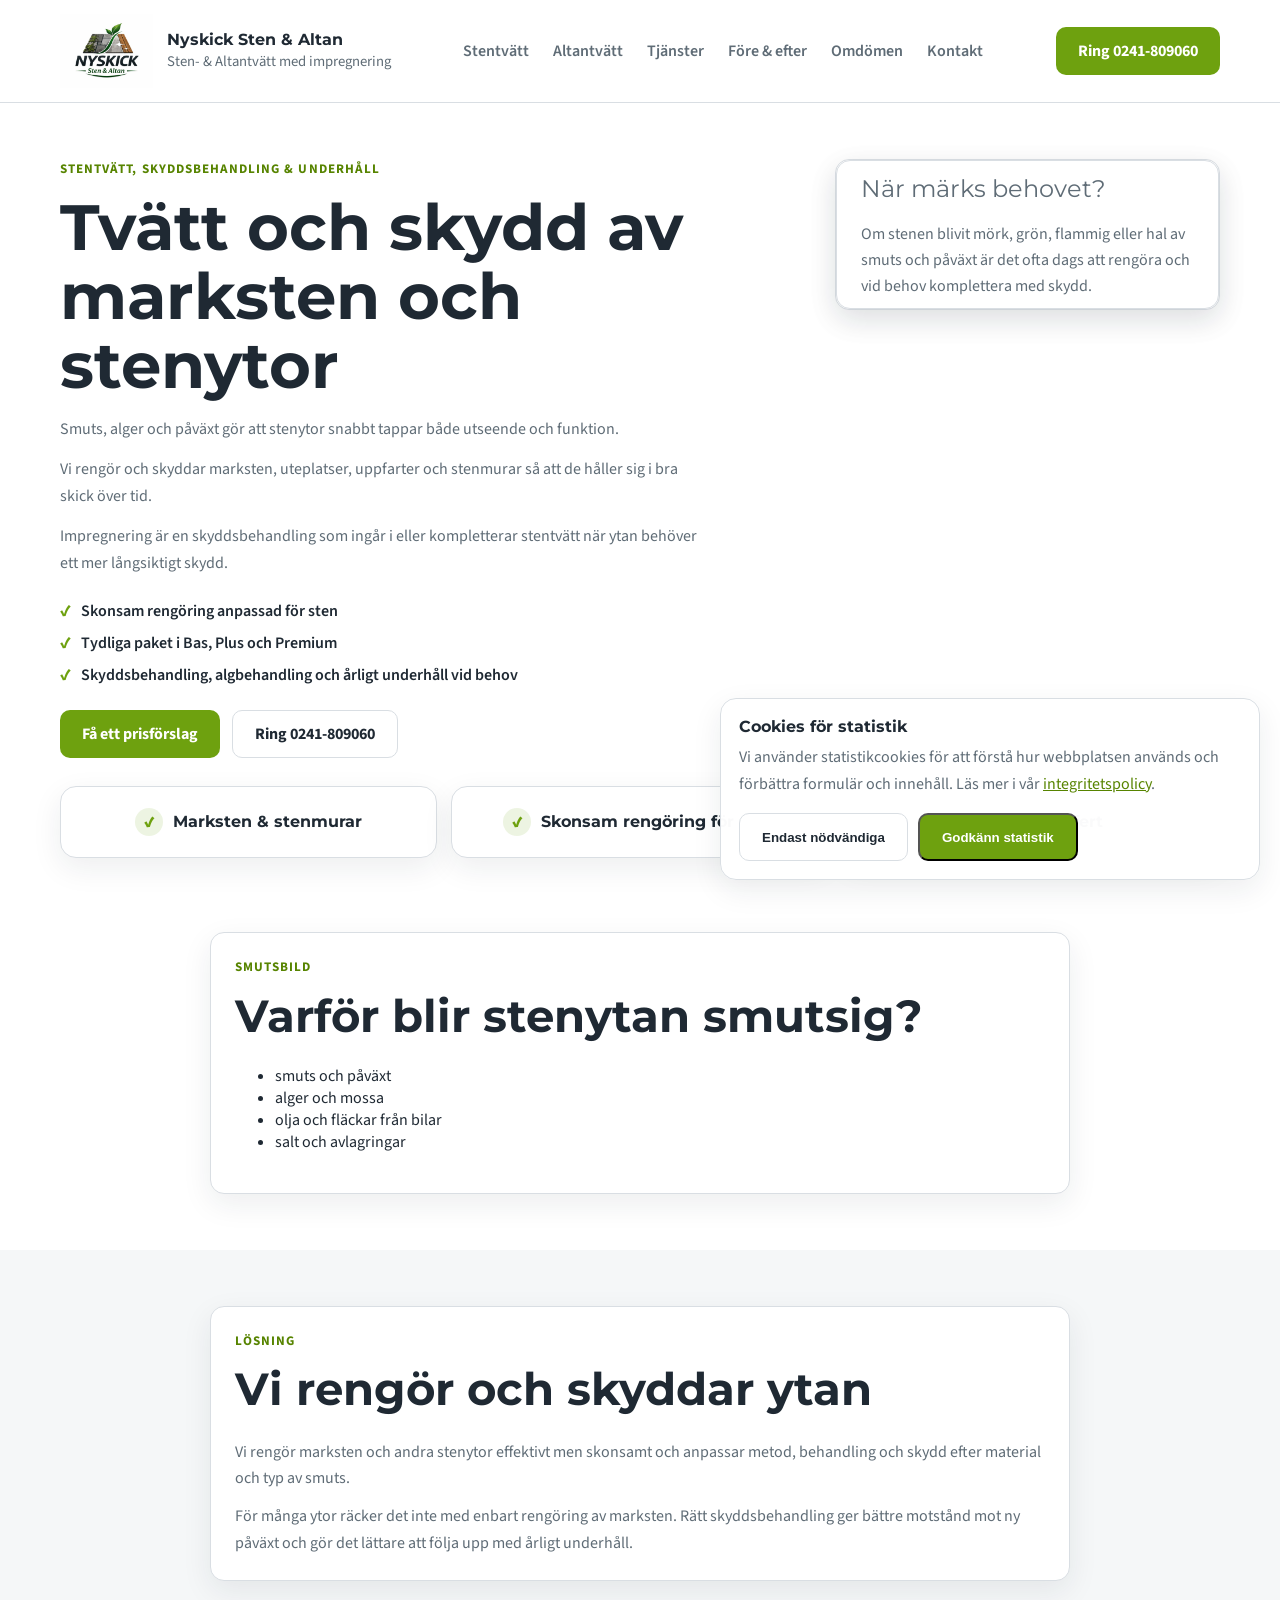
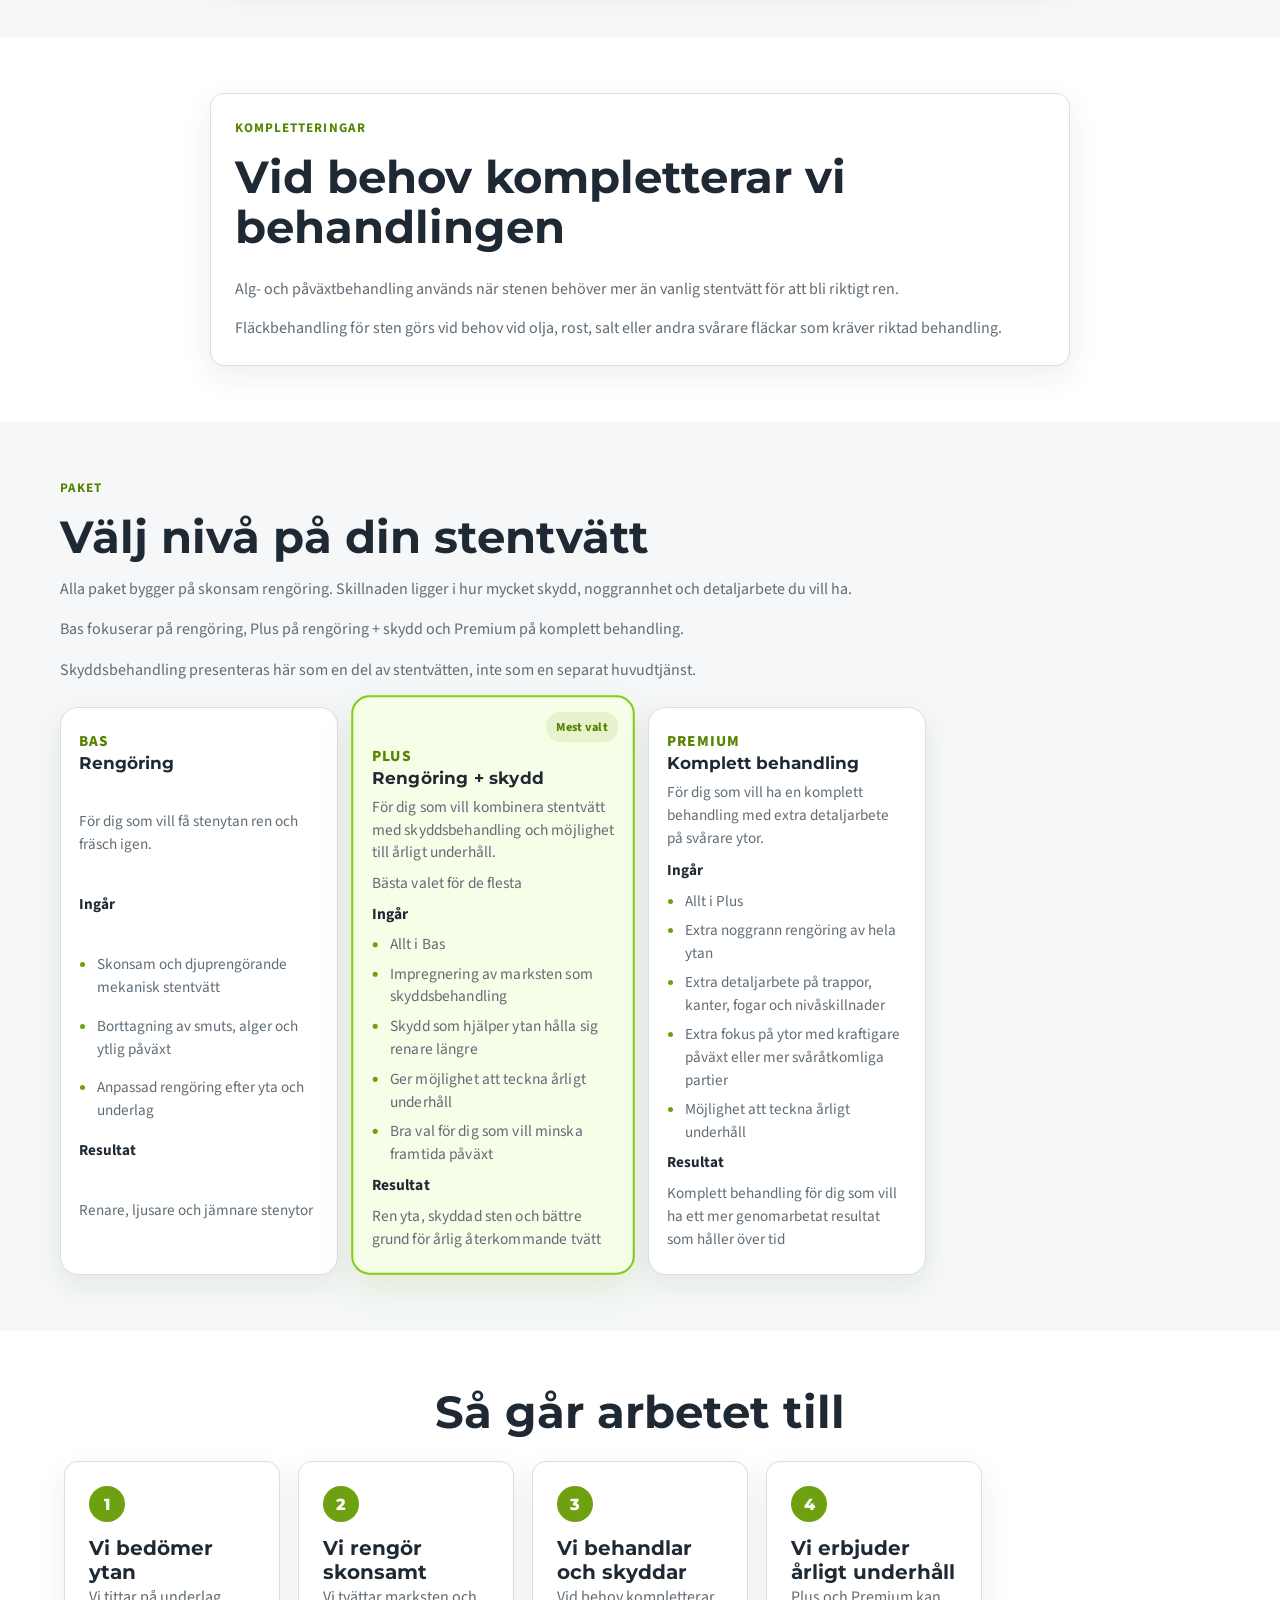
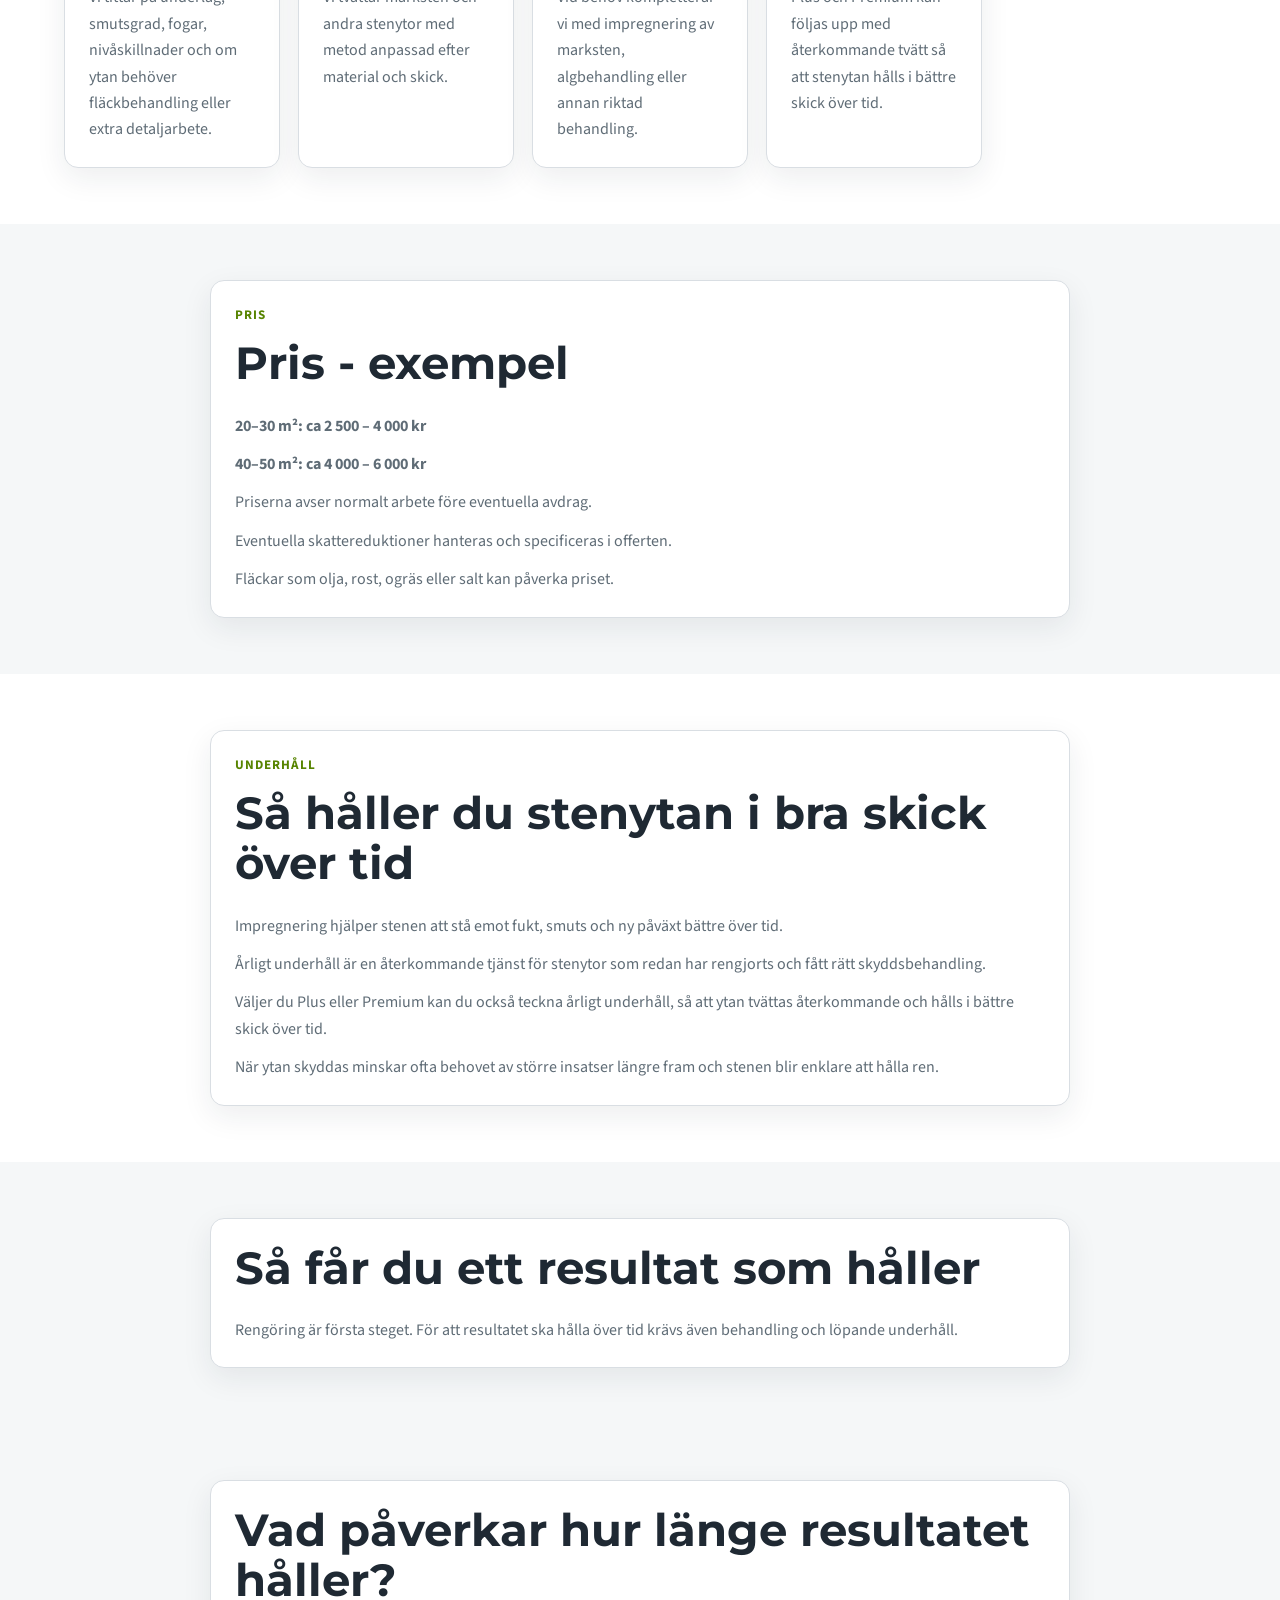
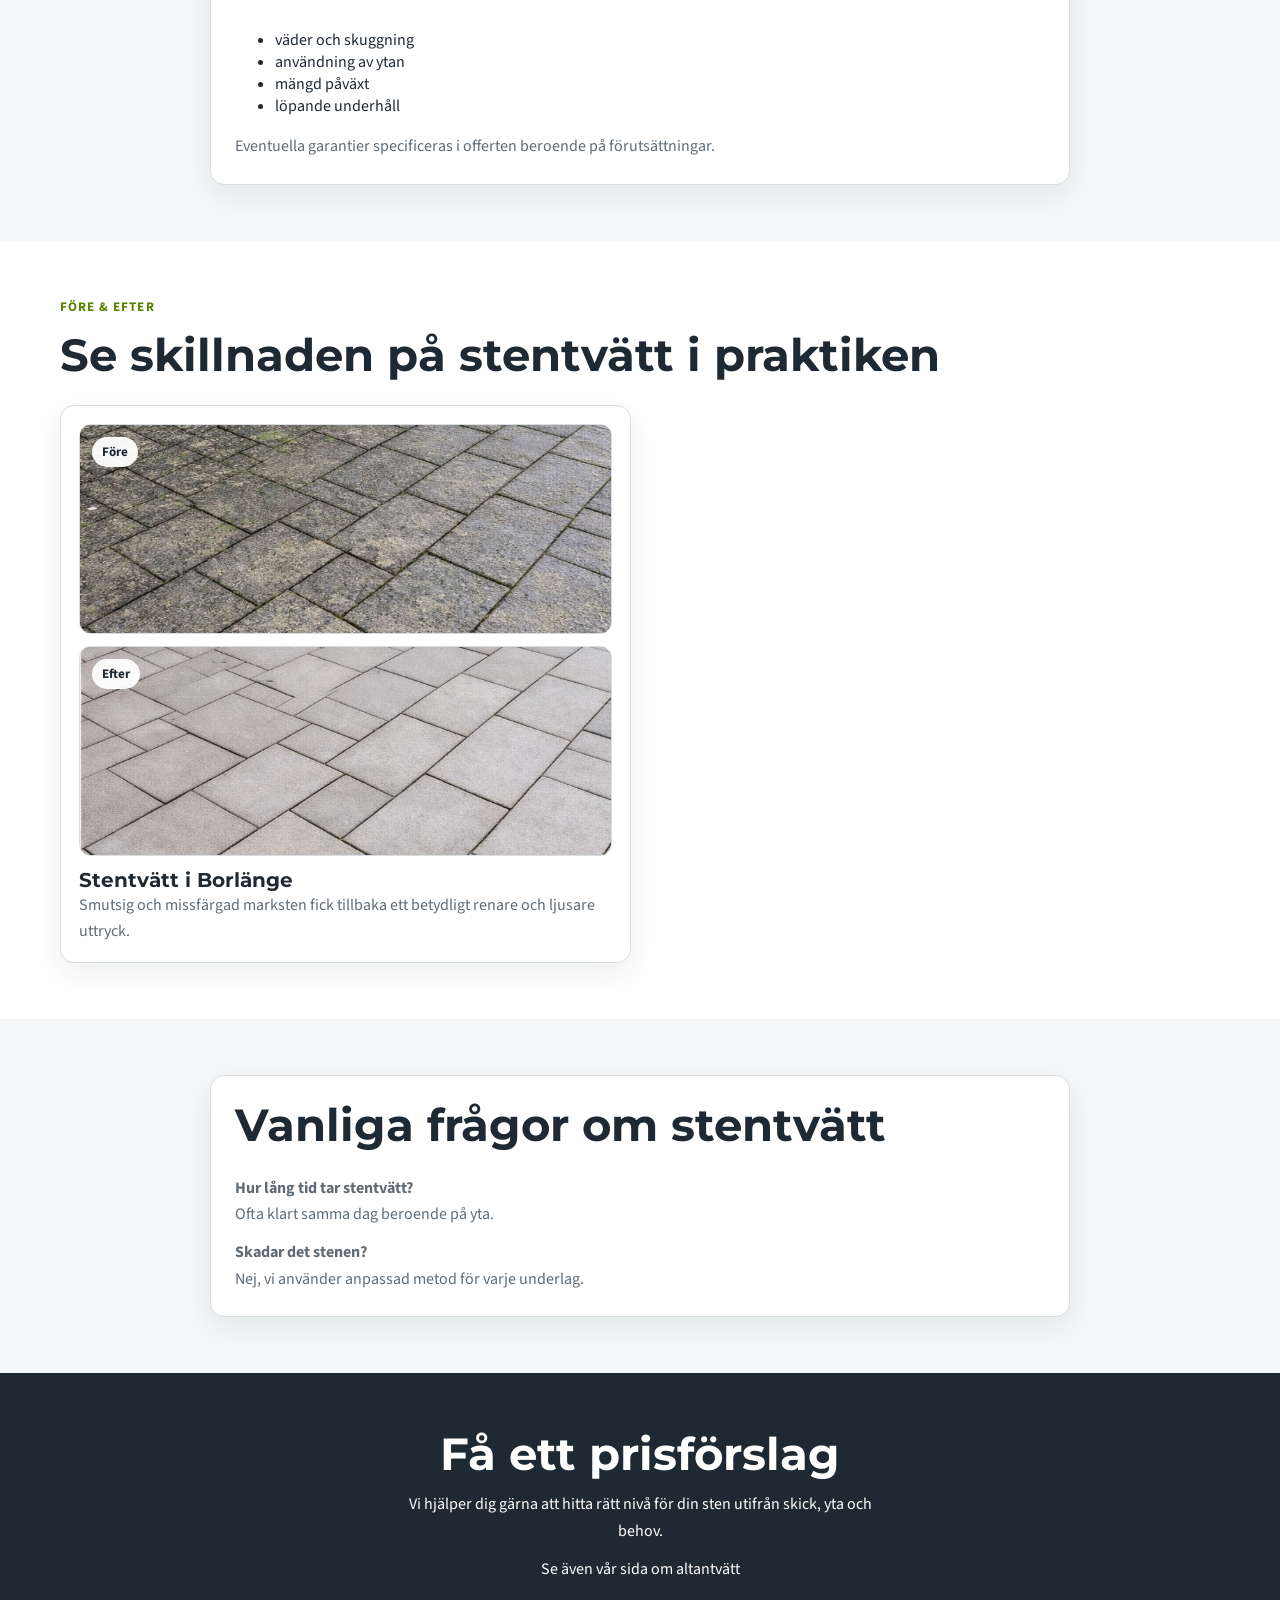
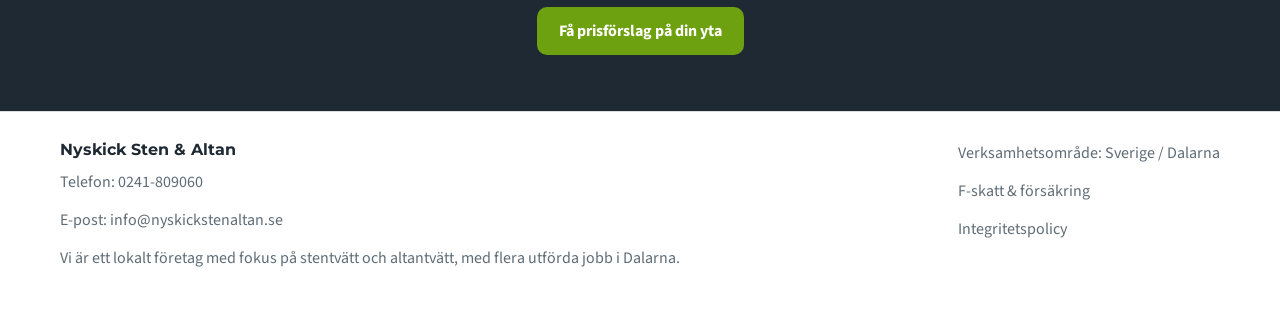
<file: stentvatt/index.html>
<!DOCTYPE html>
<html lang="sv">
  <head>
    <meta charset="UTF-8" />
    <meta name="viewport" content="width=device-width, initial-scale=1.0" />
    <title>Stentvätt | Tvätta marksten och rengöring av marksten</title>
    <meta
      name="description"
      content="Stentvätt för dig som vill tvätta marksten, få rengöring av marksten, algbehandling, impregnering av marksten och årligt underhåll. Fläckbehandling för sten görs vid behov."
    />
    <link rel="canonical" href="https://www.nyskickstenaltan.se/stentvatt/" />
    <meta property="og:locale" content="sv_SE" />
    <meta property="og:type" content="website" />
    <meta property="og:site_name" content="Nyskick Sten & Altan" />
    <meta property="og:title" content="Stentvätt | Tvätta marksten och rengöring av marksten" />
    <meta
      property="og:description"
      content="Stentvätt för dig som vill tvätta marksten, få rengöring av marksten, algbehandling, impregnering av marksten och årligt underhåll. Fläckbehandling för sten görs vid behov."
    />
    <meta property="og:url" content="https://www.nyskickstenaltan.se/stentvatt/" />
    <meta property="og:image" content="https://www.nyskickstenaltan.se/stentvatt-borlange-efter.jpg" />
    <meta name="twitter:card" content="summary_large_image" />
    <meta name="twitter:title" content="Stentvätt | Tvätta marksten och rengöring av marksten" />
    <meta
      name="twitter:description"
      content="Stentvätt för dig som vill tvätta marksten, få rengöring av marksten, algbehandling, impregnering av marksten och årligt underhåll. Fläckbehandling för sten görs vid behov."
    />
    <meta name="twitter:image" content="https://www.nyskickstenaltan.se/stentvatt-borlange-efter.jpg" />
    <link rel="icon" href="/favicon-v2.ico" type="image/x-icon" />
    <link rel="shortcut icon" href="/favicon-v2.ico" type="image/x-icon" />
    <link rel="preconnect" href="https://fonts.googleapis.com" />
    <link rel="preconnect" href="https://fonts.gstatic.com" crossorigin />
    <link
      href="https://fonts.googleapis.com/css2?family=Montserrat:wght@500;700;800&family=Source+Sans+3:wght@400;600;700&display=swap"
      rel="stylesheet"
    />
    <meta name="nyskick-runtime-config" content="https://admin.nyskickstenaltan.se/public-site-config.php" />
    <link rel="stylesheet" href="../styles.css" />
    <script type="application/ld+json">
      {
        "@context": "https://schema.org",
        "@graph": [
          {
            "@type": "Service",
            "@id": "https://www.nyskickstenaltan.se/stentvatt/#service",
            "name": "Stentvätt, rengöring och skydd av marksten",
            "serviceType": "Stentvätt",
            "provider": {
              "@type": "LocalBusiness",
              "@id": "https://www.nyskickstenaltan.se/#business",
              "name": "Nyskick Sten & Altan",
              "url": "https://www.nyskickstenaltan.se/",
              "image": "https://www.nyskickstenaltan.se/nyskick-logo.jpeg",
              "telephone": "+46241809060",
              "priceRange": "$$",
              "address": {
                "@type": "PostalAddress",
                "addressRegion": "Dalarna",
                "addressCountry": "SE"
              }
            },
            "areaServed": [
              { "@type": "AdministrativeArea", "name": "Dalarna" },
              { "@type": "Country", "name": "Sverige" }
            ],
            "url": "https://www.nyskickstenaltan.se/stentvatt/",
            "description": "Stentvätt, impregnering av marksten och årligt underhåll med tydliga paket i Bas, Plus och Premium.",
            "offers": { "@type": "Offer", "priceCurrency": "SEK" }
          },
          {
            "@type": "BreadcrumbList",
            "@id": "https://www.nyskickstenaltan.se/stentvatt/#breadcrumb",
            "itemListElement": [
              { "@type": "ListItem", "position": 1, "name": "Startsida", "item": "https://www.nyskickstenaltan.se/" },
              { "@type": "ListItem", "position": 2, "name": "Stentvätt", "item": "https://www.nyskickstenaltan.se/stentvatt/" }
            ]
          }
        ]
      }
    </script>
  </head>
  <body>
    <header class="site-header">
      <div class="container header-inner">
        <a class="brand" href="../index.html" aria-label="Nyskick Sten & Altan startsida">
          <img class="brand-logo" src="../nyskick-logo.jpeg" alt="Nyskick Sten & Altan" width="640" height="512" decoding="async" />
          <div class="brand-copy">
            <strong>Nyskick Sten & Altan</strong>
            <span>Sten- & Altantvätt med impregnering</span>
          </div>
        </a>
        <button
          class="nav-toggle"
          type="button"
          aria-expanded="false"
          aria-controls="site-nav"
          aria-label="Öppna meny"
        >
          Meny
        </button>
        <nav class="site-nav" id="site-nav" aria-label="Huvudnavigering">
          <a href="/stentvatt/">Stentvätt</a>
          <a href="/altantvatt/">Altantvätt</a>
          <a href="../index.html#tjanster">Tjänster</a>
          <a href="../index.html#fore-efter">Före & efter</a>
          <a href="../index.html#omdomen">Omdömen</a>
          <a href="../index.html#offert-form">Kontakt</a>
        </nav>
        <a class="header-call" href="tel:0241809060">Ring 0241-809060</a>
      </div>
    </header>

    <main>
      <section class="hero">
        <div class="container hero-grid">
          <div class="hero-copy">
            <p class="eyebrow">Stentvätt, skyddsbehandling & underhåll</p>
            <h1>Tvätt och skydd av marksten och stenytor</h1>
            <p>
              Smuts, alger och påväxt gör att stenytor snabbt tappar både utseende och funktion.
            </p>
            <p>
              Vi rengör och skyddar marksten, uteplatser, uppfarter och stenmurar så att de håller
              sig i bra skick över tid.
            </p>
            <p>Impregnering är en skyddsbehandling som ingår i eller kompletterar stentvätt när ytan behöver ett mer långsiktigt skydd.</p>
            <ul class="hero-points">
              <li>Skonsam rengöring anpassad för sten</li>
              <li>Tydliga paket i Bas, Plus och Premium</li>
              <li>Skyddsbehandling, algbehandling och årligt underhåll vid behov</li>
            </ul>
            <div class="hero-actions">
              <a class="button button-primary" href="#paket">Få ett prisförslag</a>
              <a class="button button-secondary" href="tel:0241809060">Ring 0241-809060</a>
            </div>
          </div>

          <div class="hero-card">
            <div class="quote-box">
              <p class="quote-title">När märks behovet?</p>
              <p>
                Om stenen blivit mörk, grön, flammig eller hal av smuts och påväxt är det ofta dags
                att rengöra och vid behov komplettera med skydd.
              </p>
            </div>
          </div>
        </div>
      </section>

      <section class="trust-bar">
        <div class="container trust-items trust-items-wide">
          <div class="trust-item"><strong>Marksten & stenmurar</strong></div>
          <div class="trust-item"><strong>Skonsam rengöring för sten</strong></div>
          <div class="trust-item"><strong>Be om offert</strong></div>
        </div>
      </section>

      <section class="section">
        <div class="container text-block">
          <div class="section-heading">
            <p class="eyebrow">Smutsbild</p>
            <h2>Varför blir stenytan smutsig?</h2>
          </div>
          <ul class="feature-list">
            <li>smuts och påväxt</li>
            <li>alger och mossa</li>
            <li>olja och fläckar från bilar</li>
            <li>salt och avlagringar</li>
          </ul>
        </div>
      </section>

      <section class="section section-gray">
        <div class="container text-block">
          <div class="section-heading">
            <p class="eyebrow">Lösning</p>
            <h2>Vi rengör och skyddar ytan</h2>
          </div>
          <p>
            Vi rengör marksten och andra stenytor effektivt men skonsamt och anpassar metod, behandling och skydd efter material och typ av smuts.
          </p>
          <p>
            För många ytor räcker det inte med enbart rengöring av marksten. Rätt skyddsbehandling ger bättre motstånd mot ny påväxt och gör det lättare att följa upp med årligt underhåll.
          </p>
        </div>
      </section>

      <section class="section">
        <div class="container text-block">
          <div class="section-heading">
            <p class="eyebrow">Kompletteringar</p>
            <h2>Vid behov kompletterar vi behandlingen</h2>
          </div>
          <p>Alg- och påväxtbehandling används när stenen behöver mer än vanlig stentvätt för att bli riktigt ren.</p>
          <p>Fläckbehandling för sten görs vid behov vid olja, rost, salt eller andra svårare fläckar som kräver riktad behandling.</p>
        </div>
      </section>

      <section class="section section-gray" id="paket">
        <div class="container">
          <div class="section-heading">
            <p class="eyebrow">Paket</p>
            <h2>Välj nivå på din stentvätt</h2>
            <p>
              Alla paket bygger på skonsam rengöring. Skillnaden ligger i hur mycket skydd,
              noggrannhet och detaljarbete du vill ha.
            </p>
            <p>Bas fokuserar på rengöring, Plus på rengöring + skydd och Premium på komplett behandling.</p>
            <p>Skyddsbehandling presenteras här som en del av stentvätten, inte som en separat huvudtjänst.</p>
          </div>
          <div class="packages-grid packages-grid-stone">
            <article class="package-card">
              <div class="package-head">
                <p class="package-kicker">BAS</p>
                <h3>Rengöring</h3>
              </div>
              <p class="package-intro">För dig som vill få stenytan ren och fräsch igen.</p>
              <p class="package-label">Ingår</p>
              <ul class="package-list">
                <li>Skonsam och djuprengörande mekanisk stentvätt</li>
                <li>Borttagning av smuts, alger och ytlig påväxt</li>
                <li>Anpassad rengöring efter yta och underlag</li>
              </ul>
              <p class="package-label">Resultat</p>
              <p>Renare, ljusare och jämnare stenytor</p>
            </article>

            <article class="package-card package-card-featured">
              <div class="package-badge">Mest valt</div>
              <div class="package-head">
                <p class="package-kicker">PLUS</p>
                <h3>Rengöring + skydd</h3>
              </div>
              <p class="package-intro">För dig som vill kombinera stentvätt med skyddsbehandling och möjlighet till årligt underhåll.</p>
              <p class="package-highlight">Bästa valet för de flesta</p>
              <p class="package-label">Ingår</p>
              <ul class="package-list">
                <li>Allt i Bas</li>
                <li>Impregnering av marksten som skyddsbehandling</li>
                <li>Skydd som hjälper ytan hålla sig renare längre</li>
                <li>Ger möjlighet att teckna årligt underhåll</li>
                <li>Bra val för dig som vill minska framtida påväxt</li>
              </ul>
              <p class="package-label">Resultat</p>
              <p>Ren yta, skyddad sten och bättre grund för årlig återkommande tvätt</p>
            </article>

            <article class="package-card">
              <div class="package-head">
                <p class="package-kicker">PREMIUM</p>
                <h3>Komplett behandling</h3>
              </div>
              <p class="package-intro">För dig som vill ha en komplett behandling med extra detaljarbete på svårare ytor.</p>
              <p class="package-label">Ingår</p>
              <ul class="package-list">
                <li>Allt i Plus</li>
                <li>Extra noggrann rengöring av hela ytan</li>
                <li>Extra detaljarbete på trappor, kanter, fogar och nivåskillnader</li>
                <li>Extra fokus på ytor med kraftigare påväxt eller mer svåråtkomliga partier</li>
                <li>Möjlighet att teckna årligt underhåll</li>
              </ul>
              <p class="package-label">Resultat</p>
              <p>Komplett behandling för dig som vill ha ett mer genomarbetat resultat som håller över tid</p>
            </article>
          </div>
        </div>
      </section>

      <section class="section">
        <div class="container process-container">
          <div class="section-heading section-heading-center">
            <h2>Så går arbetet till</h2>
          </div>
          <div class="why-grid">
            <article class="process-card why-card">
              <span>1</span>
              <h3>Vi bedömer ytan</h3>
              <p>Vi tittar på underlag, smutsgrad, fogar, nivåskillnader och om ytan behöver fläckbehandling eller extra detaljarbete.</p>
            </article>
            <article class="process-card why-card">
              <span>2</span>
              <h3>Vi rengör skonsamt</h3>
              <p>Vi tvättar marksten och andra stenytor med metod anpassad efter material och skick.</p>
            </article>
            <article class="process-card why-card">
              <span>3</span>
              <h3>Vi behandlar och skyddar</h3>
              <p>Vid behov kompletterar vi med impregnering av marksten, algbehandling eller annan riktad behandling.</p>
            </article>
            <article class="process-card why-card">
              <span>4</span>
              <h3>Vi erbjuder årligt underhåll</h3>
              <p>Plus och Premium kan följas upp med återkommande tvätt så att stenytan hålls i bättre skick över tid.</p>
            </article>
          </div>
        </div>
      </section>

      <section class="section section-gray">
        <div class="container text-block">
          <div class="section-heading">
            <p class="eyebrow">Pris</p>
            <h2>Pris - exempel</h2>
          </div>
          <p><strong>20–30 m²: ca 2 500 – 4 000 kr</strong></p>
          <p><strong>40–50 m²: ca 4 000 – 6 000 kr</strong></p>
          <p>Priserna avser normalt arbete före eventuella avdrag.</p>
          <p>Eventuella skattereduktioner hanteras och specificeras i offerten.</p>
          <p>Fläckar som olja, rost, ogräs eller salt kan påverka priset.</p>
        </div>
      </section>

      <section class="section">
        <div class="container text-block">
          <div class="section-heading">
            <p class="eyebrow">Underhåll</p>
            <h2>Så håller du stenytan i bra skick över tid</h2>
          </div>
          <p>
            Impregnering hjälper stenen att stå emot fukt, smuts och ny påväxt bättre över tid.
          </p>
          <p>Årligt underhåll är en återkommande tjänst för stenytor som redan har rengjorts och fått rätt skyddsbehandling.</p>
          <p>Väljer du Plus eller Premium kan du också teckna årligt underhåll, så att ytan tvättas återkommande och hålls i bättre skick över tid.</p>
          <p>
            När ytan skyddas minskar ofta behovet av större insatser längre fram och stenen blir
            enklare att hålla ren.
          </p>
        </div>
      </section>

      <section class="section section-gray">
        <div class="container text-block">
          <div class="section-heading">
            <h2>Så får du ett resultat som håller</h2>
          </div>
          <p>Rengöring är första steget. För att resultatet ska hålla över tid krävs även behandling och löpande underhåll.</p>
        </div>
      </section>

      <section class="section section-gray">
        <div class="container text-block">
          <div class="section-heading">
            <h2>Vad påverkar hur länge resultatet håller?</h2>
          </div>
          <ul class="feature-list">
            <li>väder och skuggning</li>
            <li>användning av ytan</li>
            <li>mängd påväxt</li>
            <li>löpande underhåll</li>
          </ul>
          <p>Eventuella garantier specificeras i offerten beroende på förutsättningar.</p>
        </div>
      </section>

      <section class="section" id="fore-efter">
        <div class="container">
          <div class="section-heading">
            <p class="eyebrow">Före & efter</p>
            <h2>Se skillnaden på stentvätt i praktiken</h2>
          </div>
          <div class="before-after-grid">
            <article class="before-after-card">
              <div class="comparison comparison-before">
                <img src="../stentvatt-borlange-fore.jpg" alt="Stentvätt i Borlänge före rengöring" width="761" height="1024" loading="lazy" decoding="async" />
                <span>Före</span>
              </div>
              <div class="comparison comparison-after">
                <img src="../stentvatt-borlange-efter.jpg" alt="Stentvätt i Borlänge efter rengöring" width="761" height="1022" loading="lazy" decoding="async" />
                <span>Efter</span>
              </div>
              <h3>Stentvätt i Borlänge</h3>
              <p>Smutsig och missfärgad marksten fick tillbaka ett betydligt renare och ljusare uttryck.</p>
            </article>
          </div>
        </div>
      </section>

      <section class="section section-gray">
        <div class="container text-block">
          <div class="section-heading">
            <h2>Vanliga frågor om stentvätt</h2>
          </div>
          <p><strong>Hur lång tid tar stentvätt?</strong><br>Ofta klart samma dag beroende på yta.</p>
          <p><strong>Skadar det stenen?</strong><br>Nej, vi använder anpassad metod för varje underlag.</p>
        </div>
      </section>

      <section class="section section-dark">
        <div class="container text-center">
          <h2>Få ett prisförslag</h2>
          <p>Vi hjälper dig gärna att hitta rätt nivå för din sten utifrån skick, yta och behov.</p>
          <p><a href="/altantvatt/">Se även vår sida om altantvätt</a></p>
          <a class="button button-primary" href="../index.html#offert-form">Få prisförslag på din yta</a>
        </div>
      </section>
    </main>

    <footer class="site-footer">
      <div class="container footer-inner">
        <div>
          <strong>Nyskick Sten & Altan</strong>
          <p>Telefon: <a href="tel:0241809060">0241-809060</a></p>
          <p>E-post: <a href="mailto:info@nyskickstenaltan.se">info@nyskickstenaltan.se</a></p>
          <p>Vi är ett lokalt företag med fokus på stentvätt och altantvätt, med flera utförda jobb i Dalarna.</p>
        </div>
        <div>
          <p>Verksamhetsområde: Sverige / Dalarna</p>
          <p>F-skatt & försäkring</p>
          <p><a href="../integritetspolicy.html">Integritetspolicy</a></p>
        </div>
      </div>
    </footer>
    <script src="../script.js"></script>
  </body>
</html>
</file>
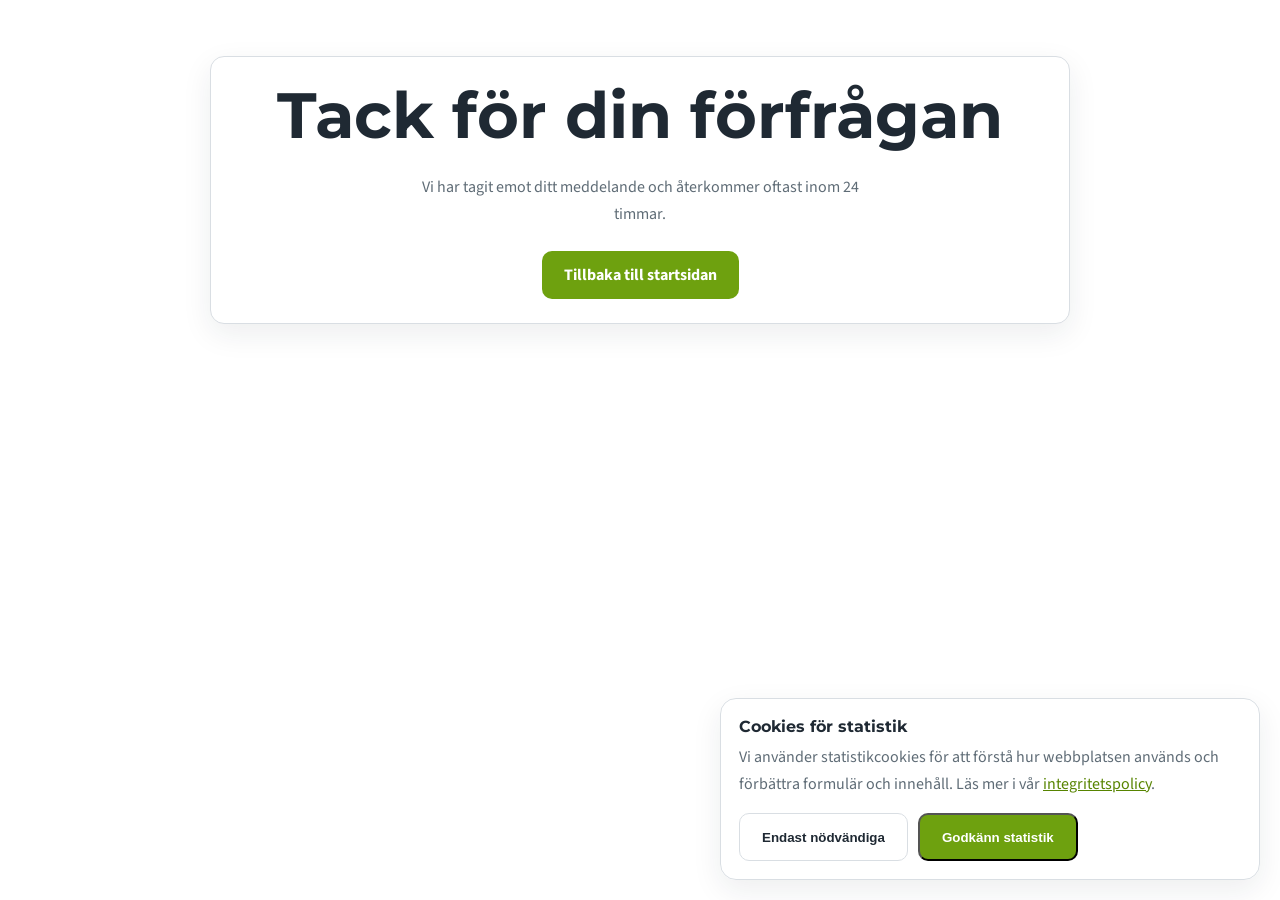
<file: tack/index.html>
<!DOCTYPE html>
<html lang="sv">
  <head>
    <meta charset="UTF-8" />
    <meta name="viewport" content="width=device-width, initial-scale=1.0" />
    <title>Tack | Nyskick Sten & Altan</title>
    <meta name="robots" content="noindex, nofollow" />
    <link rel="canonical" href="https://www.nyskickstenaltan.se/tack" />
    <link rel="preconnect" href="https://fonts.googleapis.com" />
    <link rel="preconnect" href="https://fonts.gstatic.com" crossorigin />
    <link
      href="https://fonts.googleapis.com/css2?family=Montserrat:wght@500;700;800&family=Source+Sans+3:wght@400;600;700&display=swap"
      rel="stylesheet"
    />
    <meta name="nyskick-runtime-config" content="https://admin.nyskickstenaltan.se/public-site-config.php" />
    <link rel="icon" href="/favicon-v2.ico" type="image/x-icon" />
    <link rel="shortcut icon" href="/favicon-v2.ico" type="image/x-icon" />
    <link rel="stylesheet" href="/styles.css" />
  </head>
  <body>
    <main class="section">
      <div class="container text-block text-center">
        <div class="section-heading">
          <h1>Tack för din förfrågan</h1>
        </div>
        <p>Vi har tagit emot ditt meddelande och återkommer oftast inom 24 timmar.</p>
        <a class="button button-primary" href="/">Tillbaka till startsidan</a>
      </div>
    </main>
    <script src="/script.js"></script>
  </body>
</html>
</file>
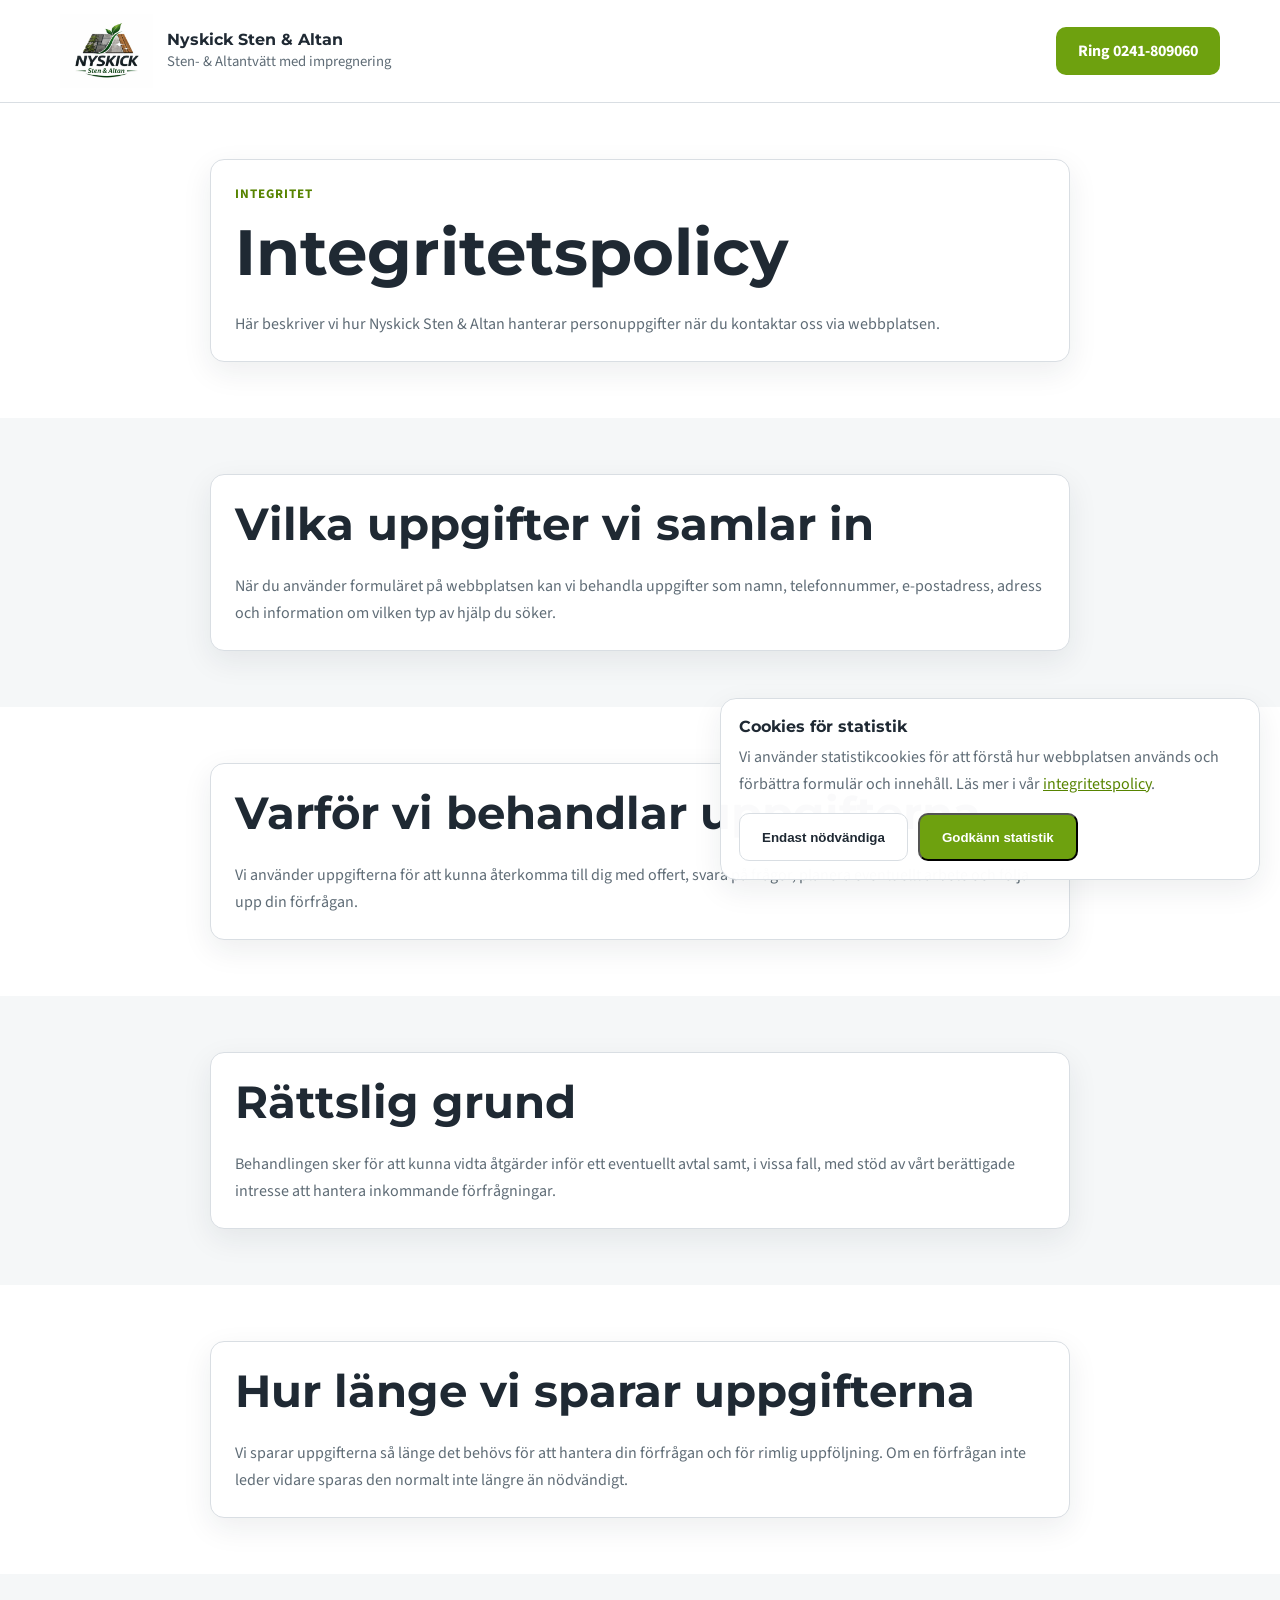
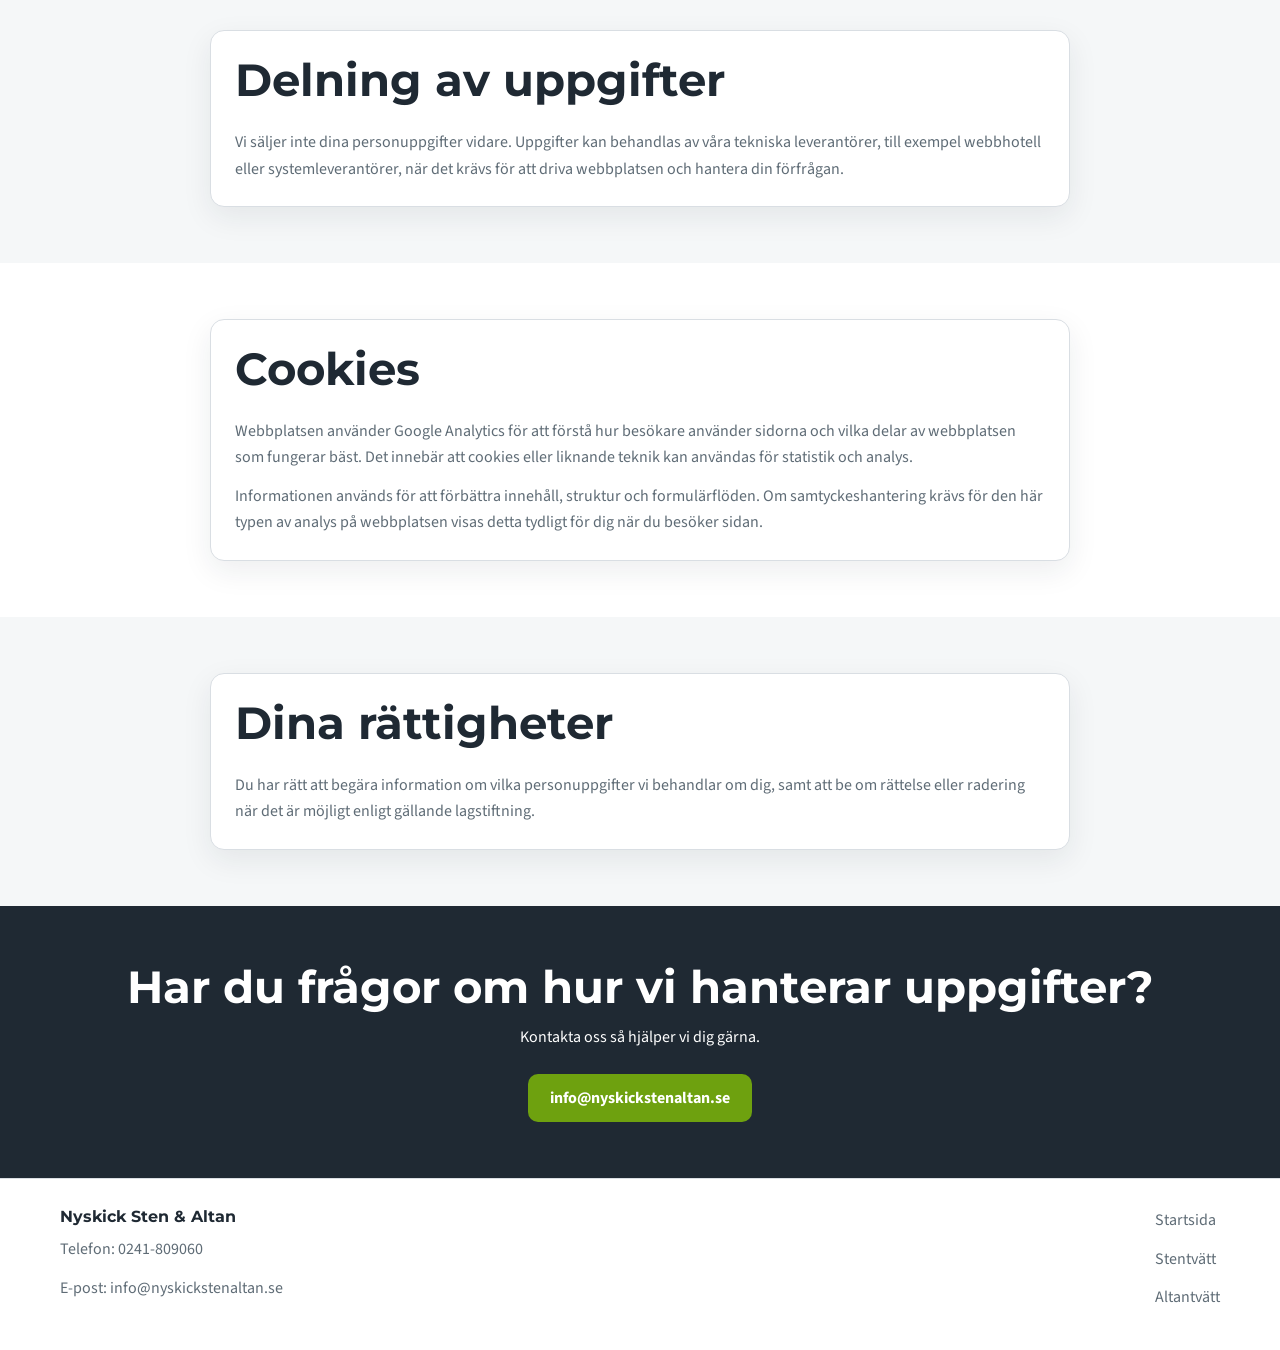
<file: integritetspolicy.html>
<!DOCTYPE html>
<html lang="sv">
  <head>
    <meta charset="UTF-8" />
    <meta name="viewport" content="width=device-width, initial-scale=1.0" />
    <title>Integritetspolicy | Nyskick Sten & Altan</title>
    <meta
      name="description"
      content="Läs hur Nyskick Sten & Altan hanterar personuppgifter, kontaktförfrågningar och information om cookies på webbplatsen."
    />
    <link rel="canonical" href="https://www.nyskickstenaltan.se/integritetspolicy.html" />
    <meta property="og:locale" content="sv_SE" />
    <meta property="og:type" content="website" />
    <meta property="og:site_name" content="Nyskick Sten & Altan" />
    <meta property="og:title" content="Integritetspolicy | Nyskick Sten & Altan" />
    <meta
      property="og:description"
      content="Läs hur Nyskick Sten & Altan hanterar personuppgifter, kontaktförfrågningar och information om cookies på webbplatsen."
    />
    <meta property="og:url" content="https://www.nyskickstenaltan.se/integritetspolicy.html" />
    <meta property="og:image" content="https://www.nyskickstenaltan.se/nyskick-logo.jpeg" />
    <meta name="twitter:card" content="summary_large_image" />
    <meta name="twitter:title" content="Integritetspolicy | Nyskick Sten & Altan" />
    <meta
      name="twitter:description"
      content="Läs hur Nyskick Sten & Altan hanterar personuppgifter, kontaktförfrågningar och information om cookies på webbplatsen."
    />
    <meta name="twitter:image" content="https://www.nyskickstenaltan.se/nyskick-logo.jpeg" />
    <link rel="preconnect" href="https://fonts.googleapis.com" />
    <link rel="preconnect" href="https://fonts.gstatic.com" crossorigin />
    <link
      href="https://fonts.googleapis.com/css2?family=Montserrat:wght@500;700;800&family=Source+Sans+3:wght@400;600;700&display=swap"
      rel="stylesheet"
    />
    <meta name="nyskick-runtime-config" content="https://admin.nyskickstenaltan.se/public-site-config.php" />
    <link rel="icon" href="/favicon-v2.ico" type="image/x-icon" />
    <link rel="shortcut icon" href="/favicon-v2.ico" type="image/x-icon" />
    <link rel="stylesheet" href="styles.css" />
  </head>
  <body>
    <header class="site-header">
      <div class="container header-inner">
        <a class="brand" href="index.html" aria-label="Nyskick Sten & Altan startsida">
          <img class="brand-logo" src="nyskick-logo.jpeg" alt="Nyskick Sten & Altan" />
          <div class="brand-copy">
            <strong>Nyskick Sten & Altan</strong>
            <span>Sten- & Altantvätt med impregnering</span>
          </div>
        </a>
        <a class="header-call" href="tel:0241809060">Ring 0241-809060</a>
      </div>
    </header>

    <main>
      <section class="section">
        <div class="container text-block">
          <div class="section-heading">
            <p class="eyebrow">Integritet</p>
            <h1>Integritetspolicy</h1>
          </div>
          <p>
            Här beskriver vi hur Nyskick Sten & Altan hanterar personuppgifter när du kontaktar oss
            via webbplatsen.
          </p>
        </div>
      </section>

      <section class="section section-gray">
        <div class="container text-block">
          <div class="section-heading">
            <h2>Vilka uppgifter vi samlar in</h2>
          </div>
          <p>
            När du använder formuläret på webbplatsen kan vi behandla uppgifter som namn, telefonnummer,
            e-postadress, adress och information om vilken typ av hjälp du söker.
          </p>
        </div>
      </section>

      <section class="section">
        <div class="container text-block">
          <div class="section-heading">
            <h2>Varför vi behandlar uppgifterna</h2>
          </div>
          <p>
            Vi använder uppgifterna för att kunna återkomma till dig med offert, svara på frågor,
            planera eventuellt arbete och följa upp din förfrågan.
          </p>
        </div>
      </section>

      <section class="section section-gray">
        <div class="container text-block">
          <div class="section-heading">
            <h2>Rättslig grund</h2>
          </div>
          <p>
            Behandlingen sker för att kunna vidta åtgärder inför ett eventuellt avtal samt, i vissa
            fall, med stöd av vårt berättigade intresse att hantera inkommande förfrågningar.
          </p>
        </div>
      </section>

      <section class="section">
        <div class="container text-block">
          <div class="section-heading">
            <h2>Hur länge vi sparar uppgifterna</h2>
          </div>
          <p>
            Vi sparar uppgifterna så länge det behövs för att hantera din förfrågan och för rimlig
            uppföljning. Om en förfrågan inte leder vidare sparas den normalt inte längre än nödvändigt.
          </p>
        </div>
      </section>

      <section class="section section-gray">
        <div class="container text-block">
          <div class="section-heading">
            <h2>Delning av uppgifter</h2>
          </div>
          <p>
            Vi säljer inte dina personuppgifter vidare. Uppgifter kan behandlas av våra tekniska
            leverantörer, till exempel webbhotell eller systemleverantörer, när det krävs för att
            driva webbplatsen och hantera din förfrågan.
          </p>
        </div>
      </section>

      <section class="section">
        <div class="container text-block">
          <div class="section-heading">
            <h2>Cookies</h2>
          </div>
          <p>
            Webbplatsen använder Google Analytics för att förstå hur besökare använder sidorna och
            vilka delar av webbplatsen som fungerar bäst. Det innebär att cookies eller liknande teknik
            kan användas för statistik och analys.
          </p>
          <p>
            Informationen används för att förbättra innehåll, struktur och formulärflöden. Om
            samtyckeshantering krävs för den här typen av analys på webbplatsen visas detta tydligt
            för dig när du besöker sidan.
          </p>
        </div>
      </section>

      <section class="section section-gray">
        <div class="container text-block">
          <div class="section-heading">
            <h2>Dina rättigheter</h2>
          </div>
          <p>
            Du har rätt att begära information om vilka personuppgifter vi behandlar om dig, samt att
            be om rättelse eller radering när det är möjligt enligt gällande lagstiftning.
          </p>
        </div>
      </section>

      <section class="section section-dark">
        <div class="container text-center">
          <h2>Har du frågor om hur vi hanterar uppgifter?</h2>
          <p>Kontakta oss så hjälper vi dig gärna.</p>
          <a class="button button-primary" href="mailto:info@nyskickstenaltan.se">info@nyskickstenaltan.se</a>
        </div>
      </section>
    </main>

    <footer class="site-footer">
      <div class="container footer-inner">
        <div>
          <strong>Nyskick Sten & Altan</strong>
          <p>Telefon: <a href="tel:0241809060">0241-809060</a></p>
          <p>E-post: <a href="mailto:info@nyskickstenaltan.se">info@nyskickstenaltan.se</a></p>
        </div>
        <div>
          <p><a href="index.html">Startsida</a></p>
          <p><a href="stentvatt/">Stentvätt</a></p>
          <p><a href="altantvatt/">Altantvätt</a></p>
        </div>
      </div>
    </footer>
    <script src="script.js"></script>
  </body>
</html>
</file>
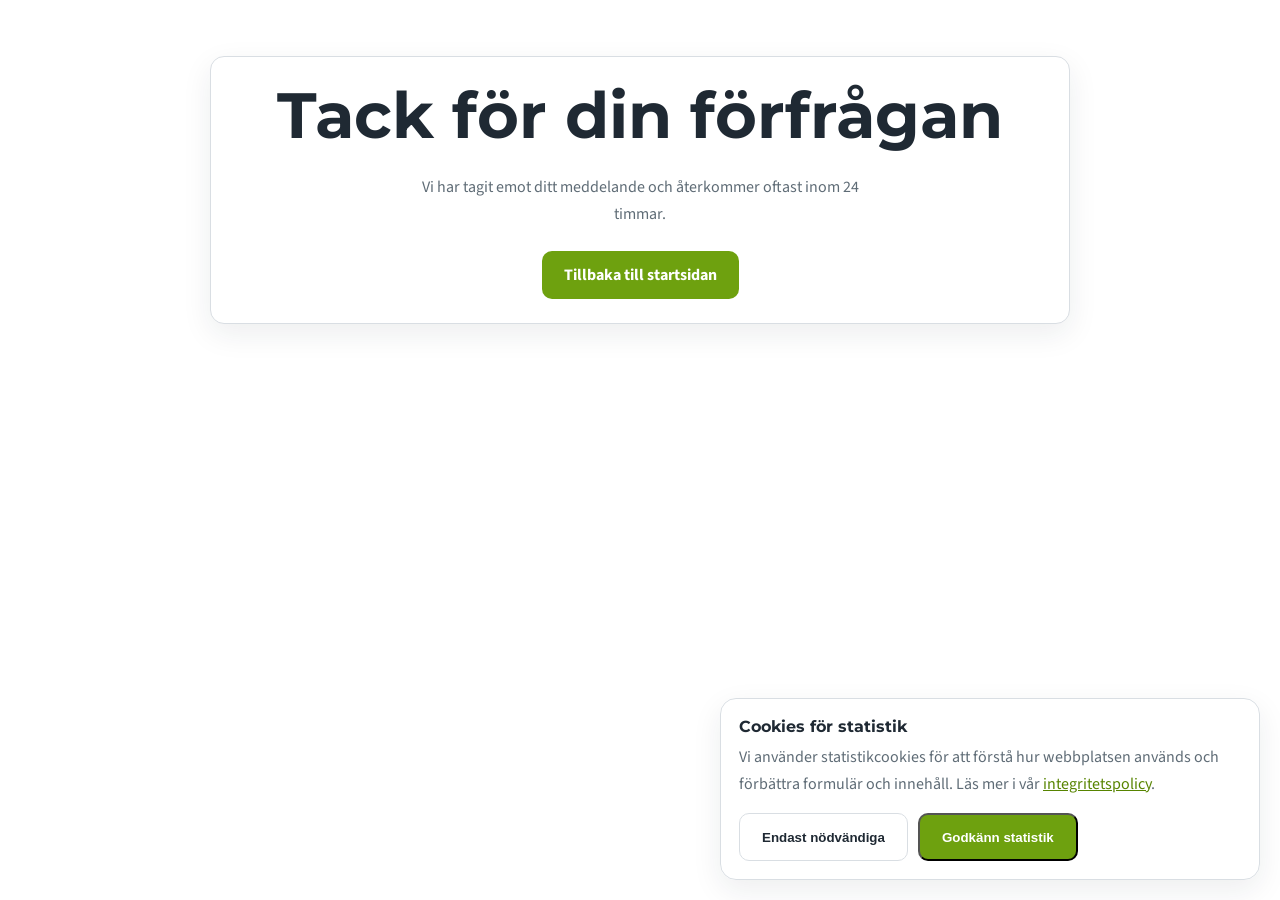
<file: tack.html>
<!DOCTYPE html>
<html lang="sv">
  <head>
    <meta charset="UTF-8" />
    <meta name="viewport" content="width=device-width, initial-scale=1.0" />
    <title>Tack | Nyskick Sten & Altan</title>
    <meta name="robots" content="noindex, nofollow" />
    <link rel="canonical" href="https://www.nyskickstenaltan.se/tack" />
    <link rel="preconnect" href="https://fonts.googleapis.com" />
    <link rel="preconnect" href="https://fonts.gstatic.com" crossorigin />
    <link
      href="https://fonts.googleapis.com/css2?family=Montserrat:wght@500;700;800&family=Source+Sans+3:wght@400;600;700&display=swap"
      rel="stylesheet"
    />
    <meta name="nyskick-runtime-config" content="https://admin.nyskickstenaltan.se/public-site-config.php" />
    <link rel="icon" href="favicon.ico" type="image/x-icon" />
    <link rel="stylesheet" href="styles.css" />
  </head>
  <body>
    <main class="section">
      <div class="container text-block text-center">
        <div class="section-heading">
          <h1>Tack för din förfrågan</h1>
        </div>
        <p>Vi har tagit emot ditt meddelande och återkommer oftast inom 24 timmar.</p>
        <a class="button button-primary" href="/">Tillbaka till startsidan</a>
      </div>
    </main>
    <script src="script.js"></script>
  </body>
</html>
</file>
<file: styles.css>
:root {
  --green: #6ea10f;
  --green-dark: #578400;
  --text: #1f2933;
  --muted: #5f6c76;
  --border: #d9dee3;
  --bg: #ffffff;
  --bg-soft: #f5f7f8;
  --card: #ffffff;
  --shadow: 0 10px 30px rgba(31, 41, 51, 0.08);
  --radius: 14px;
  --container: 1160px;
}

* {
  box-sizing: border-box;
}

html {
  scroll-behavior: smooth;
}

body {
  margin: 0;
  font-family: "Source Sans 3", sans-serif;
  color: var(--text);
  background: var(--bg);
}

img {
  max-width: 100%;
}

a {
  color: inherit;
  text-decoration: none;
}

p {
  margin: 0;
  color: var(--muted);
  line-height: 1.65;
}

p + p {
  margin-top: 14px;
}

.container {
  width: min(calc(100% - 32px), var(--container));
  margin: 0 auto;
}

.site-header {
  position: sticky;
  top: 0;
  z-index: 20;
  background: rgba(255, 255, 255, 0.96);
  border-bottom: 1px solid var(--border);
}

.header-inner {
  display: flex;
  align-items: center;
  justify-content: space-between;
  gap: 20px;
  padding: 14px 0;
}

.brand {
  display: flex;
  align-items: center;
  gap: 14px;
}

.brand-logo {
  height: 74px;
  width: auto;
  display: block;
}

.brand-copy {
  display: grid;
  gap: 2px;
}

.brand-copy strong,
h1,
h2,
h3,
.quote-title,
.trust-item strong,
.footer-inner strong {
  font-family: "Montserrat", sans-serif;
}

.brand-copy strong {
  font-size: 1rem;
}

.brand-copy span {
  color: var(--muted);
  font-size: 0.92rem;
}

.site-nav {
  display: flex;
  gap: 24px;
  color: var(--muted);
  font-weight: 600;
}

.nav-toggle {
  display: none;
  align-items: center;
  justify-content: center;
  min-height: 44px;
  padding: 0 16px;
  border: 1px solid var(--border);
  border-radius: 10px;
  background: #fff;
  color: var(--text);
  font: inherit;
  font-weight: 700;
  cursor: pointer;
}

.header-call,
.button {
  display: inline-flex;
  align-items: center;
  justify-content: center;
  min-height: 48px;
  padding: 0 22px;
  border-radius: 10px;
  font-weight: 700;
  transition: transform 160ms ease, background 160ms ease, color 160ms ease;
}

.header-call,
.button-primary {
  background: var(--green);
  color: #fff;
}

.button-secondary {
  background: #fff;
  color: var(--text);
  border: 1px solid var(--border);
}

.header-call:hover,
.button:hover {
  transform: translateY(-1px);
}

.hero {
  padding: 56px 0 28px;
}

.hero-grid {
  display: grid;
  grid-template-columns: 1.15fr 0.85fr;
  gap: 28px;
  align-items: start;
}

.eyebrow {
  margin: 0 0 12px;
  color: var(--green-dark);
  font-weight: 700;
  text-transform: uppercase;
  letter-spacing: 0.08em;
  font-size: 0.82rem;
}

h1,
h2,
h3,
.quote-title {
  margin: 0;
}

h1 {
  font-size: clamp(2.4rem, 5vw, 4.1rem);
  line-height: 1.08;
}

.hero-copy h1 {
  margin-bottom: 16px;
}

.hero-copy p + p {
  margin-top: 14px;
}

h2 {
  font-size: clamp(1.9rem, 4vw, 2.8rem);
  line-height: 1.12;
}

h3 {
  font-size: 1.22rem;
}

.hero-actions,
.cta-actions,
.section-actions {
  display: flex;
  flex-wrap: wrap;
  gap: 12px;
}

.center {
  text-align: center;
}

.grid-4 {
  display: grid;
  grid-template-columns: repeat(4, minmax(0, 1fr));
  gap: 20px;
}

.grid-3 {
  display: grid;
  grid-template-columns: repeat(3, minmax(0, 1fr));
  gap: 20px;
}

.card {
  padding: 24px;
  border: 1px solid var(--border);
  border-radius: 16px;
  background: #fff;
}

.card.highlight,
.card.featured {
  border: 2px solid #2f6f4e;
  background: #f4f9f6;
}

.badge {
  display: inline-flex;
  align-items: center;
  justify-content: center;
  min-height: 28px;
  padding: 4px 10px;
  border-radius: 20px;
  background: #2f6f4e;
  color: #fff;
  font-size: 12px;
  font-weight: 700;
}

.btn {
  display: inline-flex;
  align-items: center;
  justify-content: center;
  min-height: 48px;
  padding: 12px 20px;
  border-radius: 8px;
  text-decoration: none;
  font-weight: 700;
}

.btn-primary {
  background: var(--green);
  color: #fff;
}

.btn-secondary {
  background: #eee;
  color: #333;
}

.hero-actions {
  margin-top: 24px;
}

.section-actions {
  margin-top: 24px;
}

.process-actions {
  align-items: center;
  justify-content: space-between;
}

.process-actions p {
  color: var(--text);
  font-weight: 600;
}

.hero-points {
  margin: 24px 0 0;
  padding: 0;
  list-style: none;
  display: grid;
  gap: 10px;
}

.hero-points li {
  color: var(--text);
  font-weight: 600;
}

.hero-points li::before {
  content: "\2714";
  color: var(--green);
  margin-right: 10px;
}

.hero-card,
.quote-box,
.service-card,
.before-after-card,
.review-card,
.process-card,
.cta-box,
.text-block {
  background: var(--card);
  border: 1px solid var(--border);
  border-radius: var(--radius);
  box-shadow: var(--shadow);
}

.hero-card {
  width: 80%;
  justify-self: end;
}

.quote-box,
.service-card,
.review-card,
.process-card,
.text-block {
  padding: 24px;
}

.quote-box {
  padding-top: 8px;
  padding-bottom: 8px;
}

.quote-box .contact-form {
  gap: 10px;
  margin-top: 12px;
}

.quote-title {
  font-size: 1.5rem;
  margin-bottom: 10px;
}

.contact-form {
  display: grid;
  gap: 14px;
  margin-top: 18px;
}

.form-status {
  margin-top: 16px;
  padding: 14px 16px;
  border-radius: 10px;
  border: 1px solid var(--border);
  background: var(--bg-soft);
  color: var(--text);
  font-weight: 600;
}

.form-status[data-status="validation"] {
  border-color: #d8b157;
  background: #fff7e1;
}

.form-status[data-status="review"] {
  border-color: #6b8ab6;
  background: #eef5ff;
}

.form-status[data-status="error"] {
  border-color: #cf6d6d;
  background: #fff1f1;
}

.contact-form label {
  display: grid;
  gap: 8px;
  font-weight: 600;
}

.address-fields {
  display: grid;
  gap: 12px;
}

.address-autocomplete-shell {
  display: grid;
  border: 1px solid var(--border);
  border-radius: 10px;
  background: #fff;
}

.address-autocomplete-shell gmp-place-autocomplete {
  width: 100%;
  min-height: 52px;
  border: 0;
  border-radius: 10px;
  background: transparent;
}

.address-row {
  display: grid;
  grid-template-columns: minmax(0, 0.85fr) minmax(0, 1.15fr);
  gap: 12px;
}

.form-help {
  margin: -2px 0 0;
  font-size: 0.95rem;
  color: var(--muted);
}

.hp-field {
  position: absolute;
  left: -9999px;
  width: 1px;
  height: 1px;
  overflow: hidden;
}

.contact-form input,
.contact-form select,
.contact-form textarea {
  width: 100%;
  font: inherit;
  padding: 13px 14px;
  border: 1px solid var(--border);
  border-radius: 10px;
  background: #fff;
  color: var(--text);
}

.contact-form select {
  appearance: none;
  -webkit-appearance: none;
  background-image: linear-gradient(45deg, transparent 50%, var(--muted) 50%), linear-gradient(135deg, var(--muted) 50%, transparent 50%);
  background-position: calc(100% - 20px) calc(50% - 3px), calc(100% - 14px) calc(50% - 3px);
  background-size: 6px 6px, 6px 6px;
  background-repeat: no-repeat;
  padding-right: 42px;
}

.contact-form input:focus,
.contact-form select:focus,
.contact-form textarea:focus {
  outline: 2px solid rgba(110, 161, 15, 0.18);
  border-color: var(--green);
}

#offert-form {
  scroll-margin-top: 100px;
}

.trust-bar {
  padding: 0 0 18px;
}

.quick-process {
  padding: 0 0 22px;
}

.quick-process-inner {
  display: flex;
  align-items: center;
  justify-content: center;
  gap: 12px;
  flex-wrap: wrap;
  padding: 18px 20px;
  background: var(--bg-soft);
  border: 1px solid var(--border);
  border-radius: 12px;
}

.quick-process-label {
  color: var(--text);
  font-weight: 700;
}

.quick-process-flow {
  color: var(--muted);
  font-weight: 600;
}

.quick-process-flow span {
  color: var(--green);
  margin: 0 8px;
}

.trust-items {
  display: grid;
  grid-template-columns: repeat(3, minmax(0, 1fr));
  gap: 14px;
}

.trust-items-wide {
  max-width: 82rem;
}

.trust-row {
  display: flex;
  flex-wrap: wrap;
  justify-content: center;
  gap: 10px 22px;
  margin-top: 4px;
  margin-bottom: 14px;
  padding: 14px 18px;
  background: #fbfcfa;
  border: 1px solid var(--border);
  border-radius: 14px;
  box-shadow: var(--shadow);
  color: var(--text);
  font-weight: 600;
}

.trust-row span {
  display: inline-flex;
  align-items: center;
}

.trust-item {
  display: flex;
  align-items: center;
  justify-content: center;
  gap: 10px;
  min-height: 72px;
  padding: 18px 20px;
  background: #fff;
  border: 1px solid var(--border);
  border-radius: 16px;
  text-align: center;
  box-shadow: var(--shadow);
}

.trust-item strong {
  display: block;
  font-size: 1rem;
}

.trust-item::before {
  content: "\2714";
  display: inline-flex;
  align-items: center;
  justify-content: center;
  width: 28px;
  height: 28px;
  border-radius: 999px;
  background: rgba(110, 161, 15, 0.12);
  color: var(--green);
  font-size: 0.95rem;
  font-weight: 800;
  flex-shrink: 0;
}

.section {
  padding: 56px 0;
}

.section-gray {
  background: var(--bg-soft);
}

.section-dark {
  background: var(--text);
}

.section-dark h2,
.section-dark p {
  color: #fff;
}

.text-center {
  text-align: center;
}

.text-center p {
  max-width: 60ch;
  margin: 12px auto 0;
}

.text-center .button {
  margin-top: 24px;
}

.section-heading {
  margin-bottom: 24px;
}

.section-heading h2 + p {
  margin-top: 14px;
}

.section-heading p + p {
  margin-top: 14px;
}

.section-heading-center {
  text-align: center;
}

.section-heading-center p {
  max-width: 64ch;
  margin: 12px auto 0;
}

.process-container {
  max-width: 72rem;
}

.services-grid {
  display: grid;
  grid-template-columns: repeat(3, minmax(0, 1fr));
  gap: 18px;
}

.packages-grid {
  display: grid;
  grid-template-columns: repeat(3, minmax(0, 1fr));
  gap: 20px;
  align-items: stretch;
  margin-top: 18px;
}

.packages-grid-stone {
  grid-template-columns: repeat(4, minmax(0, 1fr));
  gap: 16px;
}

.packages-grid-deck {
  gap: 16px;
}

.packages-grid-deck .package-card {
  gap: 7px;
  padding: 22px 18px;
}

.packages-grid-deck .package-badge {
  top: 14px;
  right: 14px;
  min-height: 30px;
  padding: 0 10px;
  font-size: 0.75rem;
}

.packages-grid-deck .package-kicker {
  font-size: 0.76rem;
}

.packages-grid-deck .package-card h3 {
  font-size: 1.08rem;
}

.packages-grid-deck .package-card p,
.packages-grid-deck .package-card li {
  font-size: 0.95rem;
  line-height: 1.5;
}

.packages-grid-deck .package-list {
  gap: 6px;
  padding-left: 18px;
}

.packages-grid-stone .package-card {
  gap: 7px;
  padding: 22px 18px;
}

.packages-grid-stone .package-badge {
  top: 14px;
  right: 14px;
  min-height: 30px;
  padding: 0 10px;
  font-size: 0.75rem;
}

.packages-grid-stone .package-kicker {
  font-size: 0.76rem;
}

.packages-grid-stone .package-card h3 {
  font-size: 1.06rem;
  min-height: 0;
}

.packages-grid-stone .package-card p,
.packages-grid-stone .package-card li {
  font-size: 0.95rem;
  line-height: 1.5;
}

.packages-grid-stone .package-list {
  gap: 6px;
  padding-left: 18px;
}

.package-actions {
  justify-content: center;
  margin-top: 24px;
}

.package-card {
  position: relative;
  display: grid;
  gap: 8px;
  padding: 28px 24px;
  background: var(--card);
  border: 1px solid var(--border);
  border-radius: 18px;
  box-shadow: var(--shadow);
}

.package-card p,
.package-card li {
  line-height: 1.6;
}

.package-card p + p {
  margin-top: 0;
}

.package-intro {
  min-height: 0;
}

.package-card-featured {
  border: 2px solid #84cc16;
  background: #f7fee7;
  box-shadow: 0 14px 34px rgba(110, 161, 15, 0.14);
  transform: translateY(-6px) scale(1.02);
  padding: 34px 28px;
}

.package-card-featured .package-head {
  padding-top: 24px;
}

.package-badge {
  position: absolute;
  top: 18px;
  right: 18px;
  display: inline-flex;
  align-items: center;
  justify-content: center;
  min-height: 34px;
  padding: 0 12px;
  border-radius: 999px;
  background: rgba(110, 161, 15, 0.12);
  color: var(--green-dark);
  font-size: 0.82rem;
  font-weight: 800;
  letter-spacing: 0.03em;
  z-index: 1;
}

.package-kicker {
  color: var(--green-dark);
  font-weight: 800;
  text-transform: uppercase;
  letter-spacing: 0.08em;
  font-size: 0.82rem;
}

.package-head {
  display: block;
}

.package-card h3 {
  min-height: 2.8em;
}

.package-label {
  color: var(--text);
  font-weight: 700;
  font-size: 0.98rem;
  margin-top: 0;
}

.package-price {
  font-family: "Montserrat", sans-serif;
  font-size: 1.18rem;
  font-weight: 800;
  color: var(--text);
  line-height: 1.2;
}

.package-price-featured {
  font-size: 1.34rem;
  color: var(--green-dark);
}

.package-price-note {
  color: var(--green-dark);
  font-weight: 700;
  font-size: 0.94rem;
  line-height: 1.35;
}

.package-highlight-text {
  color: var(--text);
  font-weight: 700;
  line-height: 1.4;
}

.package-list {
  display: grid;
  gap: 8px;
  margin: 0;
  padding-left: 20px;
  color: var(--muted);
}

.package-list li::marker {
  color: var(--green);
}

.before-after-grid {
  display: grid;
  grid-template-columns: repeat(2, minmax(0, 1fr));
  gap: 18px;
}

.option-grid {
  display: grid;
  grid-template-columns: repeat(2, minmax(0, 1fr));
  gap: 18px;
}

.info-note {
  padding: 22px 24px;
  background: linear-gradient(180deg, #f9fcf4 0%, #f4f8ee 100%);
  border: 1px solid var(--border);
  border-radius: var(--radius);
  box-shadow: var(--shadow);
}

.info-note strong {
  display: block;
  margin-bottom: 10px;
  color: var(--green-dark);
  font-size: 1rem;
}

.info-note p + p {
  margin-top: 10px;
}

.before-after-card {
  padding: 18px;
}

.comparison {
  position: relative;
  height: 210px;
  margin-bottom: 12px;
  border-radius: 12px;
  overflow: hidden;
  border: 1px solid var(--border);
}

.comparison img {
  position: absolute;
  inset: 0;
  width: 100%;
  height: 100%;
  object-fit: cover;
  display: block;
}

.comparison span {
  position: absolute;
  top: 12px;
  left: 12px;
  padding: 6px 10px;
  border-radius: 999px;
  background: rgba(255, 255, 255, 0.94);
  font-size: 0.82rem;
  font-weight: 700;
}

.comparison-before {
  background:
    linear-gradient(rgba(0, 0, 0, 0.18), rgba(0, 0, 0, 0.18)),
    repeating-linear-gradient(45deg, #767d82 0, #767d82 18px, #8f959a 18px, #8f959a 36px);
}

.comparison-after {
  background:
    linear-gradient(rgba(110, 161, 15, 0.08), rgba(110, 161, 15, 0.08)),
    repeating-linear-gradient(45deg, #9da4a9 0, #9da4a9 18px, #c3c8cc 18px, #c3c8cc 36px);
}

.wood-before {
  background:
    linear-gradient(rgba(0, 0, 0, 0.24), rgba(0, 0, 0, 0.24)),
    repeating-linear-gradient(90deg, #7f5c39 0, #7f5c39 16px, #6f5032 16px, #6f5032 32px);
}

.wood-after {
  background:
    linear-gradient(rgba(255, 255, 255, 0.06), rgba(255, 255, 255, 0.06)),
    repeating-linear-gradient(90deg, #c08a47 0, #c08a47 16px, #d89d55 16px, #d89d55 32px);
}

.process-grid,
.reviews-grid {
  display: grid;
  gap: 18px;
}

.process-grid {
  grid-template-columns: repeat(4, minmax(0, 1fr));
}

.why-grid {
  display: grid;
  grid-template-columns: repeat(10, minmax(0, 1fr));
  gap: 18px;
}

.why-card {
  grid-column: span 2;
}

.process-trust-points {
  display: flex;
  flex-wrap: wrap;
  justify-content: center;
  gap: 16px 28px;
  margin-top: 24px;
}

.process-trust-points span {
  color: var(--text);
  font-weight: 600;
}

.process-trust-points span::before {
  content: "\2714";
  color: var(--green);
  margin-right: 8px;
}

.reviews-grid {
  grid-template-columns: repeat(3, minmax(0, 1fr));
}

.process-card span {
  display: inline-flex;
  align-items: center;
  justify-content: center;
  width: 36px;
  height: 36px;
  margin-bottom: 14px;
  border-radius: 50%;
  background: var(--green);
  color: #fff;
  font-weight: 800;
  font-family: "Montserrat", sans-serif;
}

.stars {
  margin-bottom: 12px;
  color: #f2b01e;
  letter-spacing: 0.12em;
}

.text-block {
  max-width: 860px;
}

.text-block p + p,
.service-card p + p,
.before-after-card p + p,
.process-card p + p,
.quote-box p + p,
.review-card p + p,
.cta-box p + p,
.footer-inner p + p {
  margin-top: 12px;
}

.cta-section {
  padding: 0 0 64px;
}

.cta-box {
  display: flex;
  align-items: center;
  justify-content: space-between;
  gap: 20px;
  padding: 28px;
}

.process-actions-centered {
  justify-content: center;
}

.site-footer {
  padding: 28px 0 40px;
  border-top: 1px solid var(--border);
  background: #fff;
}

.mobile-sticky-call {
  position: fixed;
  left: 16px;
  right: 16px;
  bottom: 16px;
  z-index: 30;
  display: none;
  align-items: center;
  justify-content: center;
  min-height: 54px;
  border-radius: 999px;
  background: var(--green);
  color: #fff;
  font-family: "Montserrat", sans-serif;
  font-weight: 700;
  box-shadow: 0 12px 24px rgba(31, 41, 51, 0.2);
}

.footer-inner {
  display: flex;
  justify-content: space-between;
  gap: 24px;
}

.footer-inner strong {
  display: block;
  margin-bottom: 10px;
}

.cookie-banner {
  position: fixed;
  right: 20px;
  bottom: 20px;
  z-index: 40;
  width: min(540px, calc(100% - 24px));
  background: rgba(255, 255, 255, 0.98);
  border: 1px solid var(--border);
  border-radius: 16px;
  box-shadow: var(--shadow);
}

.cookie-banner__inner {
  display: grid;
  gap: 16px;
  padding: 18px;
}

.cookie-banner__copy {
  display: grid;
  gap: 8px;
}

.cookie-banner__copy strong {
  font-family: "Montserrat", sans-serif;
  font-size: 1rem;
}

.cookie-banner__copy a {
  color: var(--green-dark);
  text-decoration: underline;
}

.cookie-banner__actions {
  display: flex;
  flex-wrap: wrap;
  gap: 10px;
}

@media (max-width: 1024px) {
  .hero-grid,
  .trust-items,
  .services-grid,
  .packages-grid,
  .before-after-grid,
  .option-grid,
  .process-grid,
  .why-grid,
  .reviews-grid,
  .cta-box {
    grid-template-columns: 1fr 1fr;
  }

  .why-card {
    grid-column: auto;
  }

  .trust-row {
    justify-content: flex-start;
  }

  .cta-box {
    display: grid;
  }

  .header-inner {
    flex-wrap: wrap;
  }

  .grid-4 {
    grid-template-columns: 1fr 1fr;
  }
}

@media (max-width: 760px) {
  .nav-toggle {
    display: inline-flex;
  }

  .site-nav {
    display: none;
    width: 100%;
    flex-direction: column;
    gap: 0;
    padding: 8px 0 0;
  }

  .site-nav.is-open {
    display: flex;
  }

  .site-nav a {
    padding: 14px 0;
    border-top: 1px solid var(--border);
  }

  .hero-grid,
  .trust-items,
  .services-grid,
  .packages-grid,
  .before-after-grid,
  .option-grid,
  .process-grid,
  .why-grid,
  .reviews-grid,
  .cta-box {
    grid-template-columns: 1fr;
  }

  .grid-3,
  .grid-4 {
    grid-template-columns: 1fr;
  }

  .trust-row {
    display: grid;
    gap: 10px;
    padding: 14px 16px;
  }

  .package-card-featured {
    transform: none;
    padding: 32px 24px;
  }

  .package-card-featured .package-head {
    padding-top: 28px;
  }

  .header-call,
  .button {
    width: 100%;
  }

  .header-call {
    display: none;
  }

  .hero-card {
    width: 100%;
    justify-self: stretch;
  }

  .quote-box {
    padding-top: 20px;
    padding-bottom: 20px;
  }

  .address-row {
    grid-template-columns: 1fr;
  }

  .footer-inner {
    flex-direction: column;
  }

  .cookie-banner {
    right: 12px;
    bottom: 12px;
    width: calc(100% - 24px);
  }

  .cookie-banner__actions {
    display: grid;
  }

  .process-actions {
    align-items: stretch;
  }

  .process-trust-points {
    justify-content: flex-start;
  }

  #offert-form {
    scroll-margin-top: 152px;
  }

  .package-intro {
    min-height: 0;
  }

  .package-card h3 {
    min-height: 0;
  }

  .package-head {
    min-height: 0;
  }
}
</file>
